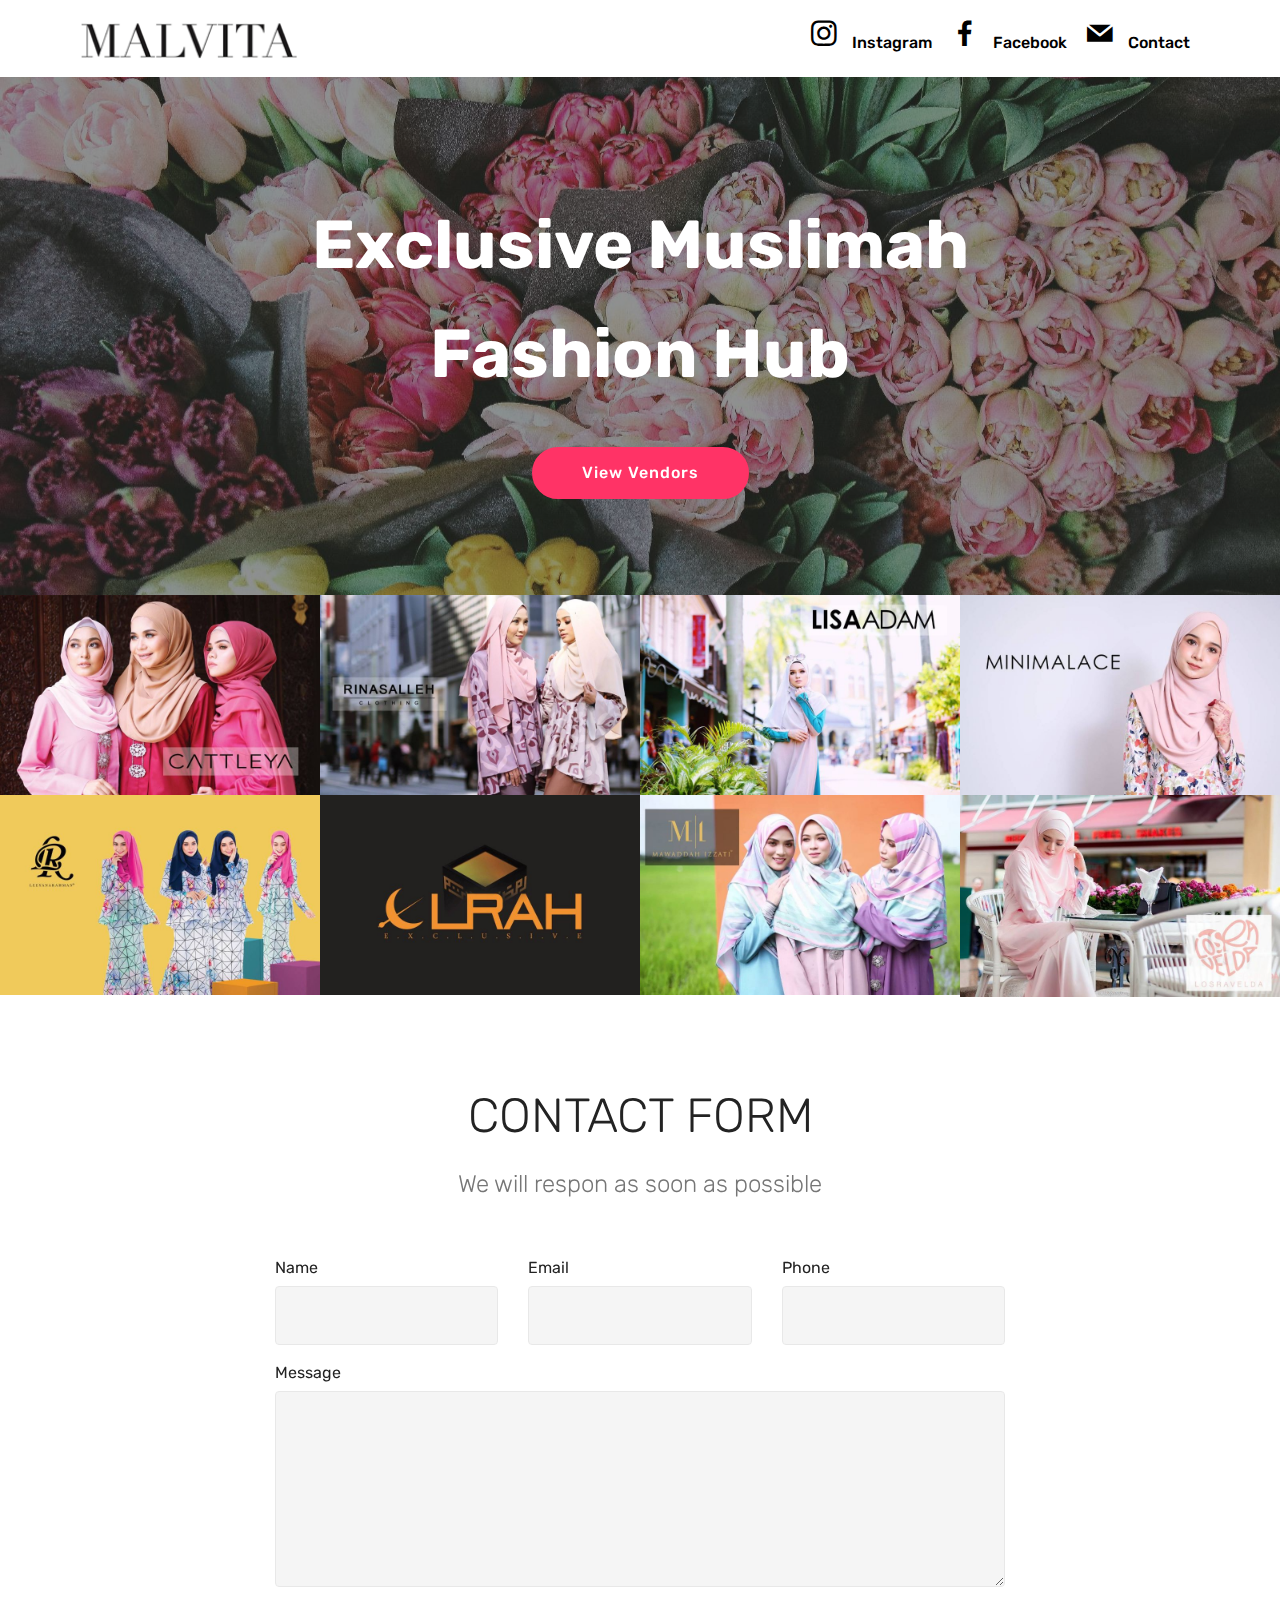
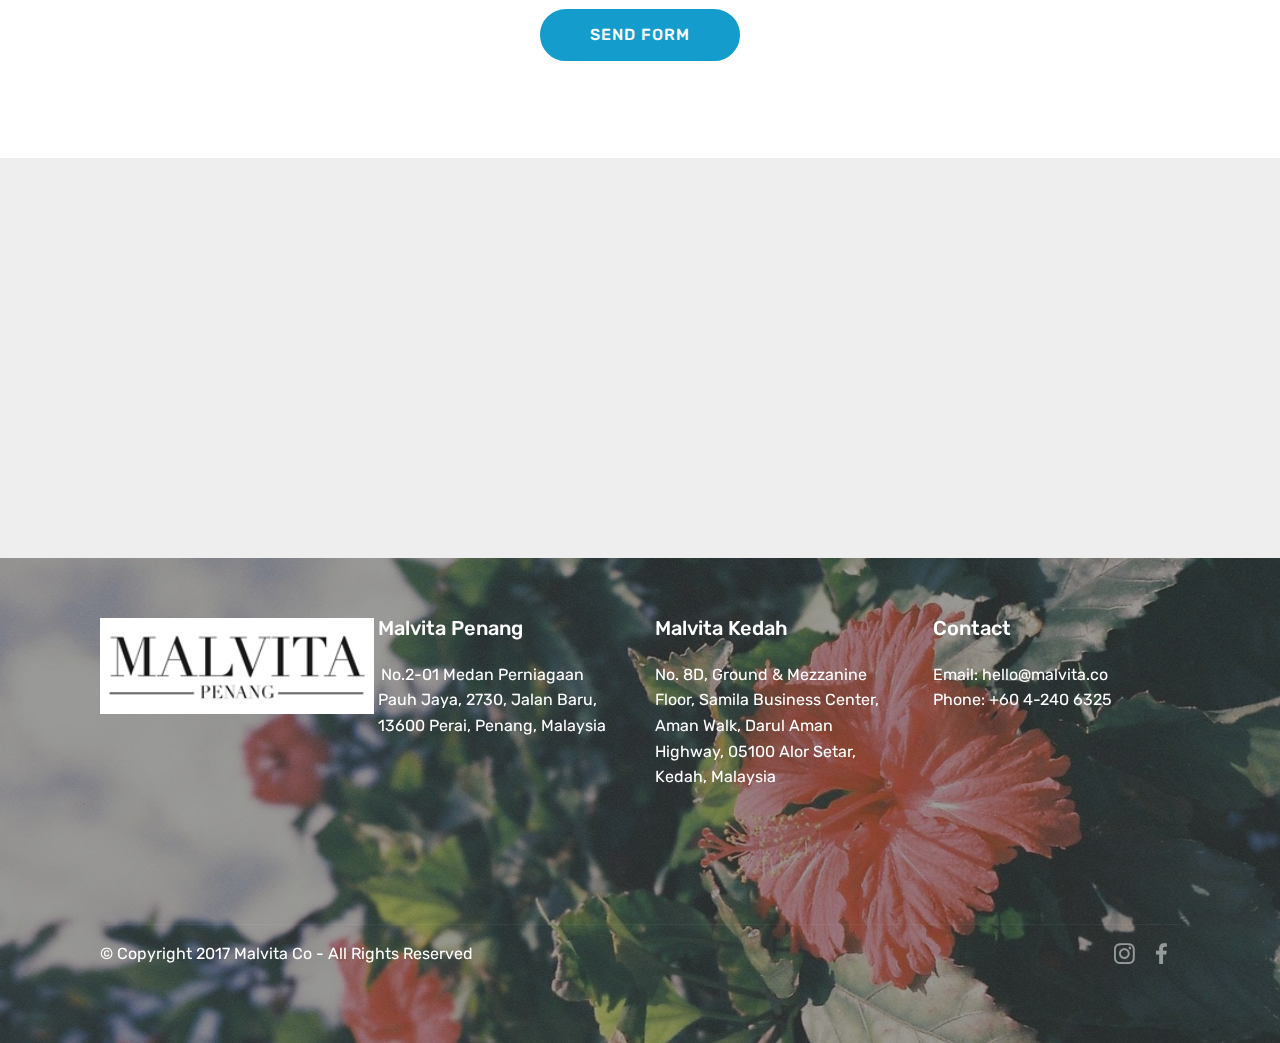
<file: index.html>
<!DOCTYPE html>
<html>
<head>
  <!-- Site made with Mobirise Website Builder v4.3.0, https://mobirise.com -->
  <meta charset="UTF-8">
  <meta http-equiv="X-UA-Compatible" content="IE=edge">
  <meta name="generator" content="Mobirise v4.3.0, mobirise.com">
  <meta name="viewport" content="width=device-width, initial-scale=1">
  <link rel="shortcut icon" type="image/x-icon" href="/favicon.ico">
  <meta name="description" content="">
  <title>Home</title>
  <link rel="stylesheet" href="assets/web/assets/mobirise-icons/mobirise-icons.css">
  <link rel="stylesheet" href="assets/tether/tether.min.css">
  <link rel="stylesheet" href="assets/bootstrap/css/bootstrap.min.css">
  <link rel="stylesheet" href="assets/bootstrap/css/bootstrap-grid.min.css">
  <link rel="stylesheet" href="assets/bootstrap/css/bootstrap-reboot.min.css">
  <link rel="stylesheet" href="assets/dropdown/css/style.css">
  <link rel="stylesheet" href="assets/socicon/css/styles.css">
  <link rel="stylesheet" href="assets/theme/css/style.css">
  <link rel="stylesheet" href="assets/mobirise-gallery/style.css">
  <link rel="stylesheet" href="assets/mobirise/css/mbr-additional.css" type="text/css">
  
  
  
</head>
<body>
<section class="menu cid-qvDFt5wacf" once="menu" id="menu1-g" data-rv-view="2752">

    

    <nav class="navbar navbar-expand beta-menu navbar-dropdown align-items-center navbar-fixed-top navbar-toggleable-sm">
        <button class="navbar-toggler navbar-toggler-right" type="button" data-toggle="collapse" data-target="#navbarSupportedContent" aria-controls="navbarSupportedContent" aria-expanded="false" aria-label="Toggle navigation">
            <div class="hamburger">
                <span></span>
                <span></span>
                <span></span>
                <span></span>
            </div>
        </button>
        <div class="menu-logo">
            <div class="navbar-brand">
                <span class="navbar-logo">
                    <a href="index.html">
                         <img src="assets/images/untitled-1-215x60.png" alt="Mobirise" title="" media-simple="true" style="height: 3.8rem;">
                    </a>
                </span>
                <span class="navbar-caption-wrap"><a class="navbar-caption text-white display-4" href="https://mobirise.com"></a></span>
            </div>
        </div>
        <div class="collapse navbar-collapse" id="navbarSupportedContent">
            <ul class="navbar-nav nav-dropdown nav-right" data-app-modern-menu="true"><li class="nav-item">
                    <a class="nav-link link text-black display-4" href="https://www.instagram.com/malvita.co"><span class="socicon socicon-instagram mbr-iconfont mbr-iconfont-btn"></span>
                        
                        Instagram</a>
                </li><li class="nav-item"><a class="nav-link link text-black display-4" href="https://www.facebook.com/malvitapenang"><span class="socicon socicon-facebook mbr-iconfont mbr-iconfont-btn"></span>
                        
                        Facebook</a></li><li class="nav-item"><a class="nav-link link text-black display-4" href="index.html#form1-j"><span class="socicon socicon-mail mbr-iconfont mbr-iconfont-btn"></span>
                        
                        Contact</a></li></ul>
            
        </div>
    </nav>
</section>
<section style="margin-top: 77px" class="cid-qvDFt6irYr mbr-parallax-background" id="header2-e" data-rv-view="2754">

    

    <div class="mbr-overlay" style="opacity: 0.5; background-color: rgb(35, 35, 35);"></div>

    <div class="container align-center">
        <div class="row justify-content-md-center">
            <div class="mbr-white col-md-10">
                <h1 class="mbr-section-title mbr-bold pb-3 mbr-fonts-style display-1"></h1>
                
                <p class="mbr-text pb-3 mbr-fonts-style display-1"><strong>Exclusive Muslimah Fashion Hub</strong></p>
                <div class="mbr-section-btn"><a class="btn btn-md btn-secondary display-4" href="page1.html">View Vendors</a></div>
            </div>
        </div>
    </div>
    
</section>

<section class="mbr-gallery mbr-slider-carousel cid-qvDSSn2DGB" id="gallery3-h" data-rv-view="2757">

    

    <div>
        <div><!-- Filter --><!-- Gallery --><div class="mbr-gallery-row"><div class="mbr-gallery-layout-default"><div><div><div class="mbr-gallery-item mbr-gallery-item--pNaN" data-video-url="false" data-tags="Responsive"><div href="#lb-gallery3-h" data-slide-to="0" data-toggle="modal"><img src="assets/images/catteleya-1-1200x750-800x500.jpg" alt=""><span class="icon-focus"></span></div></div><div class="mbr-gallery-item mbr-gallery-item--pNaN" data-video-url="false" data-tags="Responsive"><div href="#lb-gallery3-h" data-slide-to="1" data-toggle="modal"><img src="assets/images/rinasalleh-1200x750-800x500.jpg" alt=""><span class="icon-focus"></span></div></div><div class="mbr-gallery-item mbr-gallery-item--pNaN" data-video-url="false" data-tags="Responsive"><div href="#lb-gallery3-h" data-slide-to="2" data-toggle="modal"><img src="assets/images/lisaadam-1200x750-800x500.jpg" alt=""><span class="icon-focus"></span></div></div><div class="mbr-gallery-item mbr-gallery-item--pNaN" data-video-url="false" data-tags="Responsive"><div href="#lb-gallery3-h" data-slide-to="3" data-toggle="modal"><img src="assets/images/minimalace-1200x750-800x500.jpg" alt=""><span class="icon-focus"></span></div></div><div class="mbr-gallery-item mbr-gallery-item--pNaN" data-video-url="false" data-tags="Responsive"><div href="#lb-gallery3-h" data-slide-to="4" data-toggle="modal"><img src="assets/images/leeyanarahman-1200x750-800x500.jpg" alt=""><span class="icon-focus"></span></div></div><div class="mbr-gallery-item mbr-gallery-item--pNaN" data-video-url="false" data-tags="Responsive"><div href="#lb-gallery3-h" data-slide-to="5" data-toggle="modal"><img src="assets/images/elrah-1200x750-800x500.jpg" alt=""><span class="icon-focus"></span></div></div><div class="mbr-gallery-item mbr-gallery-item--pNaN" data-video-url="false" data-tags="Responsive"><div href="#lb-gallery3-h" data-slide-to="6" data-toggle="modal"><img src="assets/images/mawaddah-izzati-1200x750-800x500.jpg" alt=""><span class="icon-focus"></span></div></div><div class="mbr-gallery-item mbr-gallery-item--pNaN" data-video-url="false" data-tags="Responsive"><div href="#lb-gallery3-h" data-slide-to="7" data-toggle="modal"><img src="assets/images/losravelda-1187x750-800x505.jpg" alt=""><span class="icon-focus"></span></div></div></div></div><div class="clearfix"></div></div></div><!-- Lightbox --><div data-app-prevent-settings="" class="mbr-slider modal fade carousel slide" tabindex="-1" data-keyboard="true" data-interval="false" id="lb-gallery3-h"><div class="modal-dialog"><div class="modal-content"><div class="modal-body"><div class="carousel-inner"><div class="carousel-item"><img src="assets/images/catteleya-1-1200x750.jpg" alt=""></div><div class="carousel-item"><img src="assets/images/rinasalleh-1200x750.jpg" alt=""></div><div class="carousel-item"><img src="assets/images/lisaadam-1200x750.jpg" alt=""></div><div class="carousel-item"><img src="assets/images/minimalace-1200x750.jpg" alt=""></div><div class="carousel-item"><img src="assets/images/leeyanarahman-1200x750.jpg" alt=""></div><div class="carousel-item"><img src="assets/images/elrah-1200x750.jpg" alt=""></div><div class="carousel-item"><img src="assets/images/mawaddah-izzati-1200x750.jpg" alt=""></div><div class="carousel-item active"><img src="assets/images/losravelda-1187x750.jpg" alt=""></div></div><a class="carousel-control carousel-control-prev" role="button" data-slide="prev" href="#lb-gallery3-h"><span class="mbri-left mbr-iconfont" aria-hidden="true"></span><span class="sr-only">Previous</span></a><a class="carousel-control carousel-control-next" role="button" data-slide="next" href="#lb-gallery3-h"><span class="mbri-right mbr-iconfont" aria-hidden="true"></span><span class="sr-only">Next</span></a><a class="close" href="#" role="button" data-dismiss="modal"><span class="sr-only">Close</span></a></div></div></div></div></div>
    </div>

</section>

<section class="mbr-section form1 cid-qvEK0Ur3DH" id="form1-j" data-rv-view="2792">

    

    
    <div class="container">
        <div class="row justify-content-center">
            <div class="title col-12 col-lg-8">
                <h2 class="mbr-section-title align-center pb-3 mbr-fonts-style display-2">
                    CONTACT FORM
                </h2>
                <h3 class="mbr-section-subtitle align-center mbr-light pb-3 mbr-fonts-style display-5">
                    We will respon as soon as possible</h3>
            </div>
        </div>
    </div>
    <div class="container">
        <div class="row justify-content-center">
            <div class="media-container-column col-lg-8" data-form-type="formoid">
                    <div data-form-alert="" hidden="">
                        Thanks for filling out the form!
                    </div>
            
                    <form class="mbr-form" action="https://mobirise.com/" method="post" data-form-title="Mobirise Form"><input type="hidden" data-form-email="true" value="RzbbZzuW+LvwRSjvsTVyGJ4bQXDCT6Ue2FSHccRRkwvILu+xVXefa416juPUWrh9xMJcJC1sF/lQpspINt2Srnx59m0o1TTz5VSmkpYF84QWhyh4oGnll/UHzaNxFhpg">
                        <div class="row row-sm-offset">
                            <div class="col-md-4 multi-horizontal" data-for="name">
                                <div class="form-group">
                                    <label class="form-control-label mbr-fonts-style display-7" for="name-form1-j">Name</label>
                                    <input type="text" class="form-control" name="name" data-form-field="Name" required="" id="name-form1-j">
                                </div>
                            </div>
                            <div class="col-md-4 multi-horizontal" data-for="email">
                                <div class="form-group">
                                    <label class="form-control-label mbr-fonts-style display-7" for="email-form1-j">Email</label>
                                    <input type="email" class="form-control" name="email" data-form-field="Email" required="" id="email-form1-j">
                                </div>
                            </div>
                            <div class="col-md-4 multi-horizontal" data-for="phone">
                                <div class="form-group">
                                    <label class="form-control-label mbr-fonts-style display-7" for="phone-form1-j">Phone</label>
                                    <input type="tel" class="form-control" name="phone" data-form-field="Phone" id="phone-form1-j">
                                </div>
                            </div>
                        </div>
                        <div class="form-group" data-for="message">
                            <label class="form-control-label mbr-fonts-style display-7" for="message-form1-j">Message</label>
                            <textarea type="text" class="form-control" name="message" rows="7" data-form-field="Message" id="message-form1-j"></textarea>
                        </div>
            
                        <span class="input-group-btn">
                            <button href="" type="submit" class="btn btn-primary btn-form display-4">SEND FORM</button>
                        </span>
                    </form>
            </div>
        </div>
    </div>
</section>

<section class="map1 cid-qvEybGs30L" id="map1-i" data-rv-view="2795">

     

    <div class="google-map"><iframe frameborder="0" style="border:0" src="https://www.google.com/maps/embed/v1/place?key=AIzaSyA0Dx_boXQiwvdz8sJHoYeZNVTdoWONYkU&amp;q=place_id:ChIJKcbb5GvGSjAR-_4GokfnR24" allowfullscreen=""></iframe></div>
</section>

<section class="cid-qvDFt6V1G3" id="footer1-f" data-rv-view="2797">

    

    <div class="mbr-overlay" style="background-color: rgb(60, 60, 60); opacity: 0.5;"></div>

    <div class="container">
        <div class="media-container-row content text-white">
            <div class="col-12 col-md-3">
                <div class="media-wrap">
                    
                        <img class="img-responsive" src="assets/images/untitled-2-240x84.png" alt="Mobirise" title="" media-simple="true">
                    
                </div>
            </div>
            <div class="col-12 col-md-3 mbr-fonts-style display-7">
                <h5 class="pb-3">Malvita Penang</h5>
                <p class="mbr-text"><strong>&nbsp;</strong>No.2-01 Medan Perniagaan Pauh Jaya, 2730, Jalan Baru, <br>13600 Perai, Penang, Malaysia<br><br><br></p>
            </div>
            <div class="col-12 col-md-3 mbr-fonts-style display-7">
                <h5 class="pb-3">
                    Malvita Kedah</h5>
                <p class="mbr-text">No. 8D, Ground &amp; Mezzanine Floor, Samila Business Center, Aman Walk, Darul Aman Highway, 05100 Alor Setar, Kedah, Malaysia
<br><br><br><br><br>
                </p>
            </div>
            <div class="col-12 col-md-3 mbr-fonts-style display-7">
                <h5 class="pb-3">
                    Contact</h5>
                <p class="mbr-text">Email: hello@malvita.co                  
<br>Phone: +60 4-240 6325<a class="text-primary" href="https://mobirise.com/mobirise-free-mac.zip"><br></a>
                </p>
            </div>
        </div>
        <div class="footer-lower">
            <div class="media-container-row">
                <div class="col-sm-12">
                    <hr>
                </div>
            </div>
            <div class="media-container-row mbr-white">
                <div class="col-sm-6 copyright">
                    <p class="mbr-text mbr-fonts-style display-7">
                        © Copyright 2017 Malvita Co - All Rights Reserved
                    </p>
                </div>
                <div class="col-md-6">
                    <div class="social-list align-right">
                        <div class="soc-item">
                            <a href="https://www.instagram.com/malvita.co" target="_blank">
                                <span class="mbr-iconfont mbr-iconfont-social socicon-instagram socicon" media-simple="true"></span>
                            </a>
                        </div>
                        <div class="soc-item">
                            <a href="https://www.facebook.com/malvitapenang" target="_blank">
                                <span class="mbr-iconfont mbr-iconfont-social socicon-facebook socicon" media-simple="true"></span>
                            </a>
                        </div>
                        
                        
                        
                        
                    </div>
                </div>
            </div>
        </div>
    </div>
</section>


  <script src="assets/web/assets/jquery/jquery.min.js"></script>
  <script src="assets/popper/popper.min.js"></script>
  <script src="assets/tether/tether.min.js"></script>
  <script src="assets/bootstrap/js/bootstrap.min.js"></script>
  <script src="assets/smooth-scroll/smooth-scroll.js"></script>
  <script src="assets/dropdown/js/script.min.js"></script>
  <script src="assets/touch-swipe/jquery.touch-swipe.min.js"></script>
  <script src="assets/masonry/masonry.pkgd.min.js"></script>
  <script src="assets/imagesloaded/imagesloaded.pkgd.min.js"></script>
  <script src="assets/bootstrap-carousel-swipe/bootstrap-carousel-swipe.js"></script>
  <script src="assets/jquery-mb-vimeo_player/jquery.mb.vimeo_player.js"></script>
  <script src="assets/jarallax/jarallax.min.js"></script>
  <script src="assets/theme/js/script.js"></script>
  <script src="assets/mobirise-gallery/player.min.js"></script>
  <script src="assets/mobirise-gallery/script.js"></script>
  <script src="assets/mobirise-slider-video/script.js"></script>
  <script src="assets/formoid/formoid.min.js"></script>
  
  
</body>
</html>
</file>
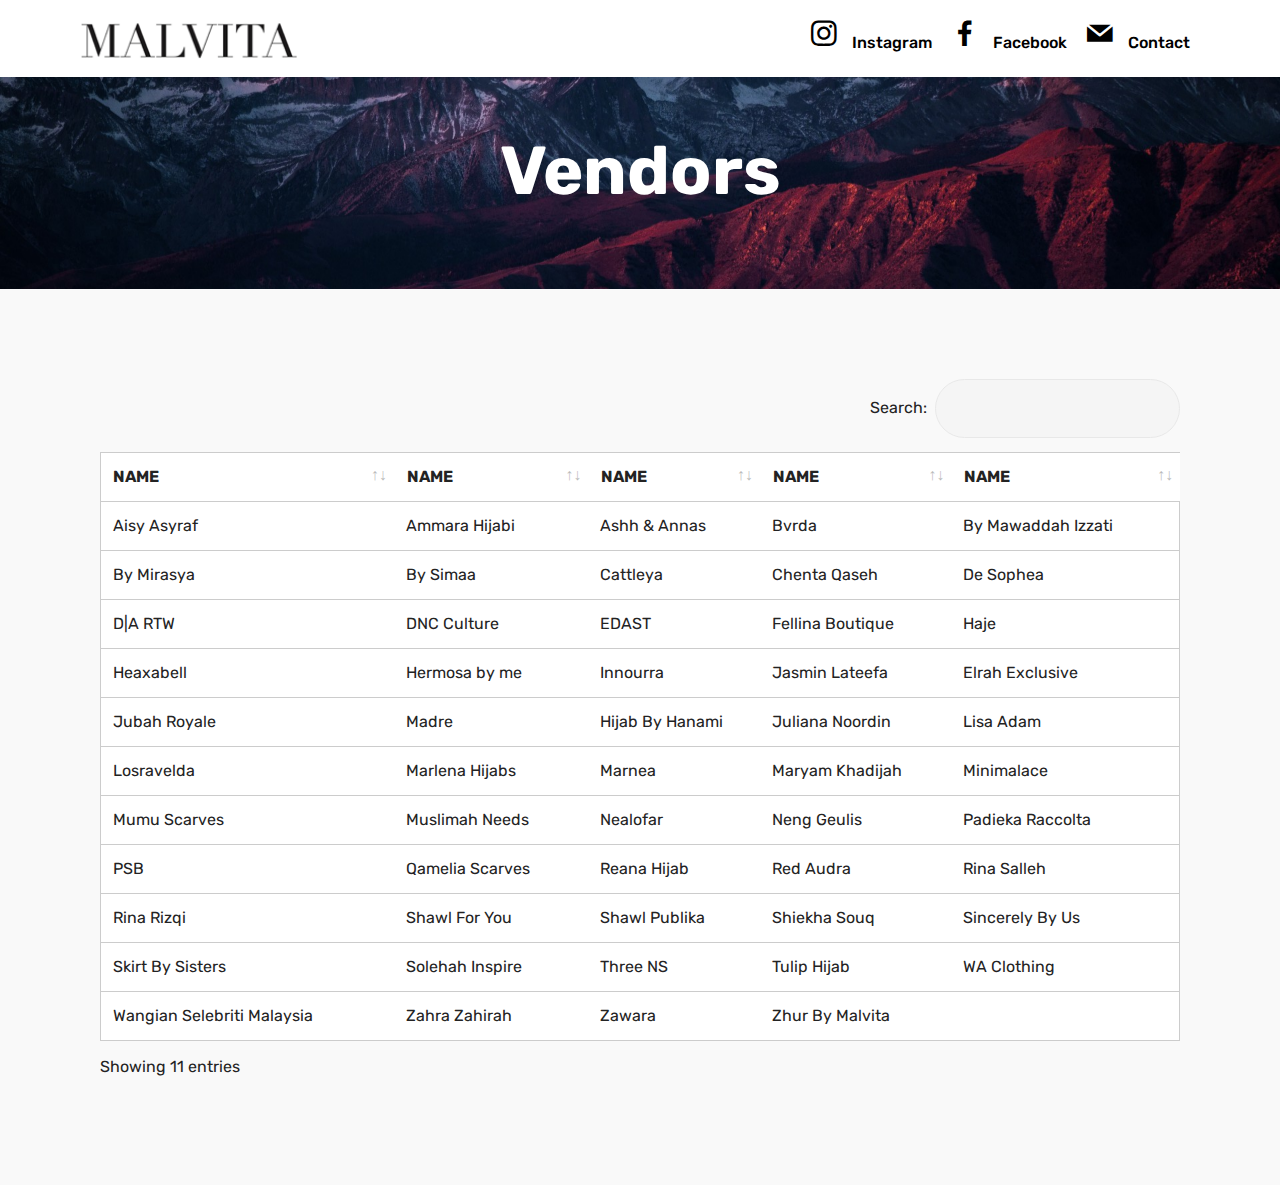
<file: page1.html>
<!DOCTYPE html>
<html>
<head>
  <!-- Site made with Mobirise Website Builder v4.3.0, https://mobirise.com -->
  <meta charset="UTF-8">
  <meta http-equiv="X-UA-Compatible" content="IE=edge">
  <meta name="generator" content="Mobirise v4.3.0, mobirise.com">
  <meta name="viewport" content="width=device-width, initial-scale=1">
  <link rel="shortcut icon" type="image/x-icon" href="/favicon.ico">
  <meta name="description" content="Website Maker Description">
  <title>Vendors</title>
  <link rel="stylesheet" href="assets/web/assets/mobirise-icons/mobirise-icons.css">
  <link rel="stylesheet" href="assets/tether/tether.min.css">
  <link rel="stylesheet" href="assets/bootstrap/css/bootstrap.min.css">
  <link rel="stylesheet" href="assets/bootstrap/css/bootstrap-grid.min.css">
  <link rel="stylesheet" href="assets/bootstrap/css/bootstrap-reboot.min.css">
  <link rel="stylesheet" href="assets/socicon/css/styles.css">
  <link rel="stylesheet" href="assets/data-tables/data-tables.bootstrap4.min.css">
  <link rel="stylesheet" href="assets/dropdown/css/style.css">
  <link rel="stylesheet" href="assets/theme/css/style.css">
  <link rel="stylesheet" href="assets/mobirise/css/mbr-additional.css" type="text/css">
  
  
  
</head>
<body>
<section class="menu cid-qvDFt5wacf" once="menu" id="menu1-k" data-rv-view="2800">

    

    <nav class="navbar navbar-expand beta-menu navbar-dropdown align-items-center navbar-fixed-top navbar-toggleable-sm">
        <button class="navbar-toggler navbar-toggler-right" type="button" data-toggle="collapse" data-target="#navbarSupportedContent" aria-controls="navbarSupportedContent" aria-expanded="false" aria-label="Toggle navigation">
            <div class="hamburger">
                <span></span>
                <span></span>
                <span></span>
                <span></span>
            </div>
        </button>
        <div class="menu-logo">
            <div class="navbar-brand">
                <span class="navbar-logo">
                    
                         <a href="index.html"><img src="assets/images/untitled-1-215x60.png" alt="Mobirise" title="" media-simple="true" style="height: 3.8rem;"></a>
                    
                </span>
                <span class="navbar-caption-wrap"><a class="navbar-caption text-white display-4" href="https://mobirise.com"></a></span>
            </div>
        </div>
        <div class="collapse navbar-collapse" id="navbarSupportedContent">
            <ul class="navbar-nav nav-dropdown nav-right" data-app-modern-menu="true"><li class="nav-item">
                    <a class="nav-link link text-black display-4" href="https://www.instagram.com/malvita.co"><span class="socicon socicon-instagram mbr-iconfont mbr-iconfont-btn"></span>
                        
                        Instagram</a>
                </li><li class="nav-item"><a class="nav-link link text-black display-4" href="https://www.facebook.com/malvitapenang"><span class="socicon socicon-facebook mbr-iconfont mbr-iconfont-btn"></span>
                        
                        Facebook</a></li><li class="nav-item"><a class="nav-link link text-black display-4" href="index.html#form1-j"><span class="socicon socicon-mail mbr-iconfont mbr-iconfont-btn"></span>
                        
                        Contact</a></li></ul>
            
        </div>
    </nav>
</section>

<section style="margin-top: 77px" class="mbr-section content5 cid-qvEPwqqTFl mbr-parallax-background" id="content5-l" data-rv-view="2802">
    <div class="container">
        <div class="media-container-row">
            <div class="title col-12 col-md-8">
                <h2 class="align-center mbr-bold mbr-white pb-3 mbr-fonts-style display-1">
                    Vendors</h2>
                
                
                
            </div>
        </div>
    </div>
</section>

<section class="section-table cid-qvEPZgjWK6" id="table1-m" data-rv-view="2805">

  
  
  <div class="container container-table">
      
      
      <div class="table-wrapper">
        <div class="container">
          <div class="row search">
            <div class="col-md-6"></div>
            <div class="col-md-6">
                <div class="dataTables_filter">
                  <label class="searchInfo mbr-fonts-style display-7">Search:</label>
                  <input class="form-control input-sm" disabled="">
                </div>
            </div>
          </div>
        </div>

        <div class="container scroll">
          <table class="table isSearch" cellspacing="0">
            <thead>
              <tr class="table-heads ">
                  
                  
                  
                  
              <th class="head-item mbr-fonts-style display-7">
                      NAME</th><th class="head-item mbr-fonts-style display-7">
                      NAME</th><th class="head-item mbr-fonts-style display-7">
                      NAME</th><th class="head-item mbr-fonts-style display-7">
                      NAME</th><th class="head-item mbr-fonts-style display-7">
                      NAME</th></tr>
            </thead>

            <tbody>
              
              
              
              
            <tr> 
                
                
                
                
              <td class="body-item mbr-fonts-style display-7">Aisy Asyraf</td><td class="body-item mbr-fonts-style display-7">Ammara Hijabi</td><td class="body-item mbr-fonts-style display-7">Ashh &amp; Annas</td><td class="body-item mbr-fonts-style display-7">Bvrda</td><td class="body-item mbr-fonts-style display-7">By Mawaddah Izzati</td></tr><tr>
                
                
                
                
              <td class="body-item mbr-fonts-style display-7">By Mirasya</td><td class="body-item mbr-fonts-style display-7">By Simaa</td><td class="body-item mbr-fonts-style display-7">Cattleya</td><td class="body-item mbr-fonts-style display-7">Chenta Qaseh</td><td class="body-item mbr-fonts-style display-7">De Sophea</td></tr><tr>
                
                
                
                
              <td class="body-item mbr-fonts-style display-7">D|A RTW</td><td class="body-item mbr-fonts-style display-7">DNC Culture</td><td class="body-item mbr-fonts-style display-7">EDAST</td><td class="body-item mbr-fonts-style display-7">Fellina Boutique</td><td class="body-item mbr-fonts-style display-7">Haje</td></tr><tr>
                
                
                
                
              <td class="body-item mbr-fonts-style display-7">Heaxabell</td><td class="body-item mbr-fonts-style display-7">Hermosa by me</td><td class="body-item mbr-fonts-style display-7">Innourra</td><td class="body-item mbr-fonts-style display-7">Jasmin Lateefa</td><td class="body-item mbr-fonts-style display-7">Elrah Exclusive</td></tr><tr>
                
                
                
                
              <td class="body-item mbr-fonts-style display-7">Jubah Royale</td><td class="body-item mbr-fonts-style display-7">Madre</td><td class="body-item mbr-fonts-style display-7">Hijab By Hanami</td><td class="body-item mbr-fonts-style display-7">Juliana Noordin</td><td class="body-item mbr-fonts-style display-7">Lisa Adam</td></tr><tr>
                
                
                
                
              <td class="body-item mbr-fonts-style display-7">Losravelda</td><td class="body-item mbr-fonts-style display-7">Marlena Hijabs</td><td class="body-item mbr-fonts-style display-7">Marnea</td><td class="body-item mbr-fonts-style display-7">Maryam Khadijah</td><td class="body-item mbr-fonts-style display-7">Minimalace</td></tr><tr>
                
                
                
                
              <td class="body-item mbr-fonts-style display-7">Mumu Scarves</td><td class="body-item mbr-fonts-style display-7">Muslimah Needs</td><td class="body-item mbr-fonts-style display-7">Nealofar</td><td class="body-item mbr-fonts-style display-7">Neng Geulis</td><td class="body-item mbr-fonts-style display-7">Padieka Raccolta</td></tr><tr>
                
                
                
                
              <td class="body-item mbr-fonts-style display-7">PSB</td><td class="body-item mbr-fonts-style display-7">Qamelia Scarves</td><td class="body-item mbr-fonts-style display-7">Reana Hijab</td><td class="body-item mbr-fonts-style display-7">Red Audra</td><td class="body-item mbr-fonts-style display-7">Rina Salleh</td></tr><tr>
                
                
                
                
              <td class="body-item mbr-fonts-style display-7">Rina Rizqi</td><td class="body-item mbr-fonts-style display-7">Shawl For You</td><td class="body-item mbr-fonts-style display-7">Shawl Publika</td><td class="body-item mbr-fonts-style display-7">Shiekha Souq</td><td class="body-item mbr-fonts-style display-7">Sincerely By Us</td></tr><tr>
                
                
                
                
              <td class="body-item mbr-fonts-style display-7">Skirt By Sisters</td><td class="body-item mbr-fonts-style display-7">Solehah Inspire</td><td class="body-item mbr-fonts-style display-7">Three NS</td><td class="body-item mbr-fonts-style display-7">Tulip Hijab</td><td class="body-item mbr-fonts-style display-7">WA Clothing</td></tr><tr>
                
                
                
                
              <td class="body-item mbr-fonts-style display-7">Wangian Selebriti Malaysia</td><td class="body-item mbr-fonts-style display-7">Zahra Zahirah</td><td class="body-item mbr-fonts-style display-7">Zawara</td><td class="body-item mbr-fonts-style display-7">Zhur By Malvita</td><td class="body-item mbr-fonts-style display-7"></td></tr></tbody>
          </table>
        </div>
        <div class="container table-info-container">
          <div class="row info">
            <div class="col-md-6">
              <div class="dataTables_info mbr-fonts-style display-7">
                <span class="infoBefore">Showing</span>
                <span class="inactive infoRows"></span>
                <span class="infoAfter">entries</span>
                <span class="infoFilteredBefore">(filtered from</span>
                <span class="inactive infoRows"></span>
                <span class="infoFilteredAfter"> total entries)</span>
              </div>
            </div>
            <div class="col-md-6"></div>
          </div>
        </div>
      </div>
    </div>
</section>


  <script src="assets/web/assets/jquery/jquery.min.js"></script>
  <script src="assets/popper/popper.min.js"></script>
  <script src="assets/tether/tether.min.js"></script>
  <script src="assets/bootstrap/js/bootstrap.min.js"></script>
  <script src="assets/smooth-scroll/smooth-scroll.js"></script>
  <script src="assets/touch-swipe/jquery.touch-swipe.min.js"></script>
  <script src="assets/jarallax/jarallax.min.js"></script>
  <script src="assets/data-tables/jquery.data-tables.min.js"></script>
  <script src="assets/data-tables/data-tables.bootstrap4.min.js"></script>
  <script src="assets/dropdown/js/script.min.js"></script>
  <script src="assets/theme/js/script.js"></script>
  
  
</body>
</html>
</file>
<file: assets/web/assets/mobirise-icons/mobirise-icons.css>
@font-face {
  font-family: 'MobiriseIcons';
  src:  url('mobirise-icons.eot?spat4u');
  src:  url('mobirise-icons.eot?spat4u#iefix') format('embedded-opentype'),
    url('mobirise-icons.ttf?spat4u') format('truetype'),
    url('mobirise-icons.woff?spat4u') format('woff'),
    url('mobirise-icons.svg?spat4u#MobiriseIcons') format('svg');
  font-weight: normal;
  font-style: normal;
}

[class^="mbri-"], [class*=" mbri-"] {
  /* use !important to prevent issues with browser extensions that change fonts */
  font-family: MobiriseIcons !important;
  speak: none;
  font-style: normal;
  font-weight: normal;
  font-variant: normal;
  text-transform: none;
  line-height: 1;

  /* Better Font Rendering =========== */
  -webkit-font-smoothing: antialiased;
  -moz-osx-font-smoothing: grayscale;
}

.mbri-add-submenu:before {
  content: "\e900";
}
.mbri-alert:before {
  content: "\e901";
}
.mbri-align-center:before {
  content: "\e902";
}
.mbri-align-justify:before {
  content: "\e903";
}
.mbri-align-left:before {
  content: "\e904";
}
.mbri-align-right:before {
  content: "\e905";
}
.mbri-android:before {
  content: "\e906";
}
.mbri-apple:before {
  content: "\e907";
}
.mbri-arrow-down:before {
  content: "\e908";
}
.mbri-arrow-next:before {
  content: "\e909";
}
.mbri-arrow-prev:before {
  content: "\e90a";
}
.mbri-arrow-up:before {
  content: "\e90b";
}
.mbri-bold:before {
  content: "\e90c";
}
.mbri-bookmark:before {
  content: "\e90d";
}
.mbri-bootstrap:before {
  content: "\e90e";
}
.mbri-briefcase:before {
  content: "\e90f";
}
.mbri-browse:before {
  content: "\e910";
}
.mbri-bulleted-list:before {
  content: "\e911";
}
.mbri-calendar:before {
  content: "\e912";
}
.mbri-camera:before {
  content: "\e913";
}
.mbri-cart-add:before {
  content: "\e914";
}
.mbri-cart-full:before {
  content: "\e915";
}
.mbri-cash:before {
  content: "\e916";
}
.mbri-change-style:before {
  content: "\e917";
}
.mbri-chat:before {
  content: "\e918";
}
.mbri-clock:before {
  content: "\e919";
}
.mbri-close:before {
  content: "\e91a";
}
.mbri-cloud:before {
  content: "\e91b";
}
.mbri-code:before {
  content: "\e91c";
}
.mbri-contact-form:before {
  content: "\e91d";
}
.mbri-credit-card:before {
  content: "\e91e";
}
.mbri-cursor-click:before {
  content: "\e91f";
}
.mbri-cust-feedback:before {
  content: "\e920";
}
.mbri-database:before {
  content: "\e921";
}
.mbri-delivery:before {
  content: "\e922";
}
.mbri-desktop:before {
  content: "\e923";
}
.mbri-devices:before {
  content: "\e924";
}
.mbri-down:before {
  content: "\e925";
}
.mbri-download:before {
  content: "\e989";
}
.mbri-drag-n-drop:before {
  content: "\e927";
}
.mbri-drag-n-drop2:before {
  content: "\e928";
}
.mbri-edit:before {
  content: "\e929";
}
.mbri-edit2:before {
  content: "\e92a";
}
.mbri-error:before {
  content: "\e92b";
}
.mbri-extension:before {
  content: "\e92c";
}
.mbri-features:before {
  content: "\e92d";
}
.mbri-file:before {
  content: "\e92e";
}
.mbri-flag:before {
  content: "\e92f";
}
.mbri-folder:before {
  content: "\e930";
}
.mbri-gift:before {
  content: "\e931";
}
.mbri-github:before {
  content: "\e932";
}
.mbri-globe:before {
  content: "\e933";
}
.mbri-globe-2:before {
  content: "\e934";
}
.mbri-growing-chart:before {
  content: "\e935";
}
.mbri-hearth:before {
  content: "\e936";
}
.mbri-help:before {
  content: "\e937";
}
.mbri-home:before {
  content: "\e938";
}
.mbri-hot-cup:before {
  content: "\e939";
}
.mbri-idea:before {
  content: "\e93a";
}
.mbri-image-gallery:before {
  content: "\e93b";
}
.mbri-image-slider:before {
  content: "\e93c";
}
.mbri-info:before {
  content: "\e93d";
}
.mbri-italic:before {
  content: "\e93e";
}
.mbri-key:before {
  content: "\e93f";
}
.mbri-laptop:before {
  content: "\e940";
}
.mbri-layers:before {
  content: "\e941";
}
.mbri-left-right:before {
  content: "\e942";
}
.mbri-left:before {
  content: "\e943";
}
.mbri-letter:before {
  content: "\e944";
}
.mbri-like:before {
  content: "\e945";
}
.mbri-link:before {
  content: "\e946";
}
.mbri-lock:before {
  content: "\e947";
}
.mbri-login:before {
  content: "\e948";
}
.mbri-logout:before {
  content: "\e949";
}
.mbri-magic-stick:before {
  content: "\e94a";
}
.mbri-map-pin:before {
  content: "\e94b";
}
.mbri-menu:before {
  content: "\e94c";
}
.mbri-mobile:before {
  content: "\e94d";
}
.mbri-mobile2:before {
  content: "\e94e";
}
.mbri-mobirise:before {
  content: "\e94f";
}
.mbri-more-horizontal:before {
  content: "\e950";
}
.mbri-more-vertical:before {
  content: "\e951";
}
.mbri-music:before {
  content: "\e952";
}
.mbri-new-file:before {
  content: "\e953";
}
.mbri-numbered-list:before {
  content: "\e954";
}
.mbri-opened-folder:before {
  content: "\e955";
}
.mbri-pages:before {
  content: "\e956";
}
.mbri-paper-plane:before {
  content: "\e957";
}
.mbri-paperclip:before {
  content: "\e958";
}
.mbri-photo:before {
  content: "\e959";
}
.mbri-photos:before {
  content: "\e95a";
}
.mbri-pin:before {
  content: "\e95b";
}
.mbri-play:before {
  content: "\e95c";
}
.mbri-plus:before {
  content: "\e95d";
}
.mbri-preview:before {
  content: "\e95e";
}
.mbri-print:before {
  content: "\e95f";
}
.mbri-protect:before {
  content: "\e960";
}
.mbri-question:before {
  content: "\e961";
}
.mbri-quote-left:before {
  content: "\e962";
}
.mbri-quote-right:before {
  content: "\e963";
}
.mbri-refresh:before {
  content: "\e964";
}
.mbri-responsive:before {
  content: "\e965";
}
.mbri-right:before {
  content: "\e966";
}
.mbri-rocket:before {
  content: "\e967";
}
.mbri-sad-face:before {
  content: "\e968";
}
.mbri-sale:before {
  content: "\e969";
}
.mbri-save:before {
  content: "\e96a";
}
.mbri-search:before {
  content: "\e96b";
}
.mbri-setting:before {
  content: "\e96c";
}
.mbri-setting2:before {
  content: "\e96d";
}
.mbri-setting3:before {
  content: "\e96e";
}
.mbri-share:before {
  content: "\e96f";
}
.mbri-shopping-bag:before {
  content: "\e970";
}
.mbri-shopping-basket:before {
  content: "\e971";
}
.mbri-shopping-cart:before {
  content: "\e972";
}
.mbri-sites:before {
  content: "\e973";
}
.mbri-smile-face:before {
  content: "\e974";
}
.mbri-speed:before {
  content: "\e975";
}
.mbri-star:before {
  content: "\e976";
}
.mbri-success:before {
  content: "\e977";
}
.mbri-sun:before {
  content: "\e978";
}
.mbri-sun2:before {
  content: "\e979";
}
.mbri-tablet:before {
  content: "\e97a";
}
.mbri-tablet-vertical:before {
  content: "\e97b";
}
.mbri-target:before {
  content: "\e97c";
}
.mbri-timer:before {
  content: "\e97d";
}
.mbri-to-ftp:before {
  content: "\e97e";
}
.mbri-to-local-drive:before {
  content: "\e97f";
}
.mbri-touch-swipe:before {
  content: "\e980";
}
.mbri-touch:before {
  content: "\e981";
}
.mbri-trash:before {
  content: "\e982";
}
.mbri-underline:before {
  content: "\e983";
}
.mbri-unlink:before {
  content: "\e984";
}
.mbri-unlock:before {
  content: "\e985";
}
.mbri-up-down:before {
  content: "\e986";
}
.mbri-up:before {
  content: "\e987";
}
.mbri-update:before {
  content: "\e988";
}
.mbri-upload:before {
 content: "\e926"; 
}
.mbri-user:before {
  content: "\e98a";
}
.mbri-user2:before {
  content: "\e98b";
}
.mbri-users:before {
  content: "\e98c";
}
.mbri-video:before {
  content: "\e98d";
}
.mbri-video-play:before {
  content: "\e98e";
}
.mbri-watch:before {
  content: "\e98f";
}
.mbri-website-theme:before {
  content: "\e990";
}
.mbri-wifi:before {
  content: "\e991";
}
.mbri-windows:before {
  content: "\e992";
}
.mbri-zoom-out:before {
  content: "\e993";
}
.mbri-redo:before {
  content: "\e994";
}
.mbri-undo:before {
  content: "\e995";
}
</file>
<file: assets/dropdown/css/style.css>
.navbar-dropdown {
  left: 0;
  padding: 0;
  position: absolute;
  right: 0;
  top: 0;
  transition: all 0.45s ease;
  z-index: 1030;
  background: #282828; }
  .navbar-dropdown .navbar-logo {
    margin-right: 0.8rem;
    transition: margin 0.3s ease-in-out;
    vertical-align: middle; }
    .navbar-dropdown .navbar-logo img {
      height: 3.125rem;
      transition: all 0.3s ease-in-out; }
    .navbar-dropdown .navbar-logo.mbr-iconfont {
      font-size: 3.125rem;
      line-height: 3.125rem; }
  .navbar-dropdown .navbar-caption {
    font-weight: 700;
    white-space: normal;
    vertical-align: -4px;
    line-height: 3.125rem !important; }
    .navbar-dropdown .navbar-caption, .navbar-dropdown .navbar-caption:hover {
      color: inherit;
      text-decoration: none; }
  .navbar-dropdown .mbr-iconfont + .navbar-caption {
    vertical-align: -1px; }
  .navbar-dropdown.navbar-fixed-top {
    position: fixed; }
  .navbar-dropdown .navbar-brand span {
    vertical-align: -4px; }
  .navbar-dropdown.bg-color.transparent {
    background: none; }
  .navbar-dropdown.navbar-short .navbar-brand {
    padding: 0.625rem 0; }
    .navbar-dropdown.navbar-short .navbar-brand span {
      vertical-align: -1px; }
  .navbar-dropdown.navbar-short .navbar-caption {
    line-height: 2.375rem !important;
    vertical-align: -2px; }
  .navbar-dropdown.navbar-short .navbar-logo {
    margin-right: 0.5rem; }
    .navbar-dropdown.navbar-short .navbar-logo img {
      height: 2.375rem; }
    .navbar-dropdown.navbar-short .navbar-logo.mbr-iconfont {
      font-size: 2.375rem;
      line-height: 2.375rem; }
  .navbar-dropdown.navbar-short .mbr-table-cell {
    height: 3.625rem; }
  .navbar-dropdown .navbar-close {
    left: 0.6875rem;
    position: fixed;
    top: 0.75rem;
    z-index: 1000; }
  .navbar-dropdown .hamburger-icon {
    content: "";
    display: inline-block;
    vertical-align: middle;
    width: 16px;
    -webkit-box-shadow: 0 -6px 0 1px #282828,0 0 0 1px #282828,0 6px 0 1px #282828;
    -moz-box-shadow: 0 -6px 0 1px #282828,0 0 0 1px #282828,0 6px 0 1px #282828;
    box-shadow: 0 -6px 0 1px #282828,0 0 0 1px #282828,0 6px 0 1px #282828; }

.dropdown-menu .dropdown-toggle[data-toggle="dropdown-submenu"]::after {
  border-bottom: 0.35em solid transparent;
  border-left: 0.35em solid;
  border-right: 0;
  border-top: 0.35em solid transparent;
  margin-left: 0.3rem; }

.dropdown-menu .dropdown-item:focus {
  outline: 0; }

.nav-dropdown {
  font-size: 0.75rem;
  font-weight: 500;
  height: auto !important; }
  .nav-dropdown .nav-btn {
    padding-left: 1rem; }
  .nav-dropdown .link {
    margin: .667em 1.667em;
    font-weight: 500;
    padding: 0;
    transition: color .2s ease-in-out; }
    .nav-dropdown .link.dropdown-toggle {
      margin-right: 2.583em; }
      .nav-dropdown .link.dropdown-toggle::after {
        margin-left: .25rem;
        border-top: 0.35em solid;
        border-right: 0.35em solid transparent;
        border-left: 0.35em solid transparent;
        border-bottom: 0; }
      .nav-dropdown .link.dropdown-toggle[aria-expanded="true"] {
        margin: 0;
        padding: 0.667em 3.263em  0.667em 1.667em; }
  .nav-dropdown .link::after,
  .nav-dropdown .dropdown-item::after {
    color: inherit; }
  .nav-dropdown .btn {
    font-size: 0.75rem;
    font-weight: 700;
    letter-spacing: 0;
    margin-bottom: 0;
    padding-left: 1.25rem;
    padding-right: 1.25rem; }
  .nav-dropdown .dropdown-menu {
    border-radius: 0;
    border: 0;
    left: 0;
    margin: 0;
    padding-bottom: 1.25rem;
    padding-top: 1.25rem;
    position: relative; }
  .nav-dropdown .dropdown-submenu {
    margin-left: 0.125rem;
    top: 0; }
  .nav-dropdown .dropdown-item {
    font-weight: 500;
    line-height: 2;
    padding: 0.3846em 4.615em 0.3846em 1.5385em;
    position: relative;
    transition: color .2s ease-in-out, background-color .2s ease-in-out; }
    .nav-dropdown .dropdown-item::after {
      margin-top: -0.3077em;
      position: absolute;
      right: 1.1538em;
      top: 50%; }
    .nav-dropdown .dropdown-item:focus, .nav-dropdown .dropdown-item:hover {
      background: none; }

@media (max-width: 767px) {
  .nav-dropdown.navbar-toggleable-sm {
    bottom: 0;
    display: none;
    left: 0;
    overflow-x: hidden;
    position: fixed;
    top: 0;
    transform: translateX(-100%);
    -ms-transform: translateX(-100%);
    -webkit-transform: translateX(-100%);
    width: 18.75rem;
    z-index: 999; } }
.nav-dropdown.navbar-toggleable-xl {
  bottom: 0;
  display: none;
  left: 0;
  overflow-x: hidden;
  position: fixed;
  top: 0;
  transform: translateX(-100%);
  -ms-transform: translateX(-100%);
  -webkit-transform: translateX(-100%);
  width: 18.75rem;
  z-index: 999; }

.nav-dropdown-sm {
  display: block !important;
  overflow-x: hidden;
  overflow: auto;
  padding-top: 3.875rem; }
  .nav-dropdown-sm::after {
    content: "";
    display: block;
    height: 3rem;
    width: 100%; }
  .nav-dropdown-sm.collapse.in ~ .navbar-close {
    display: block !important; }
  .nav-dropdown-sm.collapsing, .nav-dropdown-sm.collapse.in {
    transform: translateX(0);
    -ms-transform: translateX(0);
    -webkit-transform: translateX(0);
    transition: all 0.25s ease-out;
    -webkit-transition: all 0.25s ease-out;
    background: #282828; }
  .nav-dropdown-sm.collapsing[aria-expanded="false"] {
    transform: translateX(-100%);
    -ms-transform: translateX(-100%);
    -webkit-transform: translateX(-100%); }
  .nav-dropdown-sm .nav-item {
    display: block;
    margin-left: 0 !important;
    padding-left: 0; }
  .nav-dropdown-sm .link,
  .nav-dropdown-sm .dropdown-item {
    border-top: 1px dotted rgba(255, 255, 255, 0.1);
    font-size: 0.8125rem;
    line-height: 1.6;
    margin: 0 !important;
    padding: 0.875rem 2.4rem 0.875rem 1.5625rem !important;
    position: relative;
    white-space: normal; }
    .nav-dropdown-sm .link:focus, .nav-dropdown-sm .link:hover,
    .nav-dropdown-sm .dropdown-item:focus,
    .nav-dropdown-sm .dropdown-item:hover {
      background: rgba(0, 0, 0, 0.2) !important;
      color: #c0a375; }
  .nav-dropdown-sm .nav-btn {
    position: relative;
    padding: 1.5625rem 1.5625rem 0 1.5625rem; }
    .nav-dropdown-sm .nav-btn::before {
      border-top: 1px dotted rgba(255, 255, 255, 0.1);
      content: "";
      left: 0;
      position: absolute;
      top: 0;
      width: 100%; }
    .nav-dropdown-sm .nav-btn + .nav-btn {
      padding-top: 0.625rem; }
      .nav-dropdown-sm .nav-btn + .nav-btn::before {
        display: none; }
  .nav-dropdown-sm .btn {
    padding: 0.625rem 0; }
  .nav-dropdown-sm .dropdown-toggle[data-toggle="dropdown-submenu"]::after {
    margin-left: .25rem;
    border-top: 0.35em solid;
    border-right: 0.35em solid transparent;
    border-left: 0.35em solid transparent;
    border-bottom: 0; }
  .nav-dropdown-sm .dropdown-toggle[data-toggle="dropdown-submenu"][aria-expanded="true"]::after {
    border-top: 0;
    border-right: 0.35em solid transparent;
    border-left: 0.35em solid transparent;
    border-bottom: 0.35em solid; }
  .nav-dropdown-sm .dropdown-menu {
    margin: 0;
    padding: 0;
    position: relative;
    top: 0;
    left: 0;
    width: 100%;
    border: 0;
    float: none;
    border-radius: 0;
    background: none; }
  .nav-dropdown-sm .dropdown-submenu {
    left: 100%;
    margin-left: 0.125rem;
    margin-top: -1.25rem;
    top: 0; }

.navbar-toggleable-sm .nav-dropdown .dropdown-menu {
  position: absolute; }

.navbar-toggleable-sm .nav-dropdown .dropdown-submenu {
  left: 100%;
  margin-left: 0.125rem;
  margin-top: -1.25rem;
  top: 0; }

.navbar-toggleable-sm.opened .nav-dropdown .dropdown-menu {
  position: relative; }

.navbar-toggleable-sm.opened .nav-dropdown .dropdown-submenu {
  left: 0;
  margin-left: 00rem;
  margin-top: 0rem;
  top: 0; }

.is-builder .nav-dropdown.collapsing {
  transition: none !important; }

/*# sourceMappingURL=style.css.map */
</file>
<file: assets/socicon/css/styles.css>
@charset "UTF-8";

@font-face {
  font-family: "socicon";
  src:url("../fonts/socicon.eot");
  src:url("../fonts/socicon.eot?#iefix") format("embedded-opentype"),
    url("../fonts/socicon.woff") format("woff"),
    url("../fonts/socicon.ttf") format("truetype"),
    url("../fonts/socicon.svg#socicon") format("svg");
  font-weight: normal;
  font-style: normal;

}

[data-icon]:before {
  font-family: "socicon" !important;
  content: attr(data-icon);
  font-style: normal !important;
  font-weight: normal !important;
  font-variant: normal !important;
  text-transform: none !important;
  speak: none;
  line-height: 1;
  -webkit-font-smoothing: antialiased;
  -moz-osx-font-smoothing: grayscale;
}

[class^="socicon-"]:before,
[class*=" socicon-"]:before {
  font-family: "socicon" !important;
  font-style: normal !important;
  font-weight: normal !important;
  font-variant: normal !important;
  text-transform: none !important;
  speak: none;
  line-height: 1;
  -webkit-font-smoothing: antialiased;
  -moz-osx-font-smoothing: grayscale;
}

.socicon-modelmayhem:before {
  content: "\e000";
}
.socicon-mixcloud:before {
  content: "\e001";
}
.socicon-drupal:before {
  content: "\e002";
}
.socicon-swarm:before {
  content: "\e003";
}
.socicon-istock:before {
  content: "\e004";
}
.socicon-yammer:before {
  content: "\e005";
}
.socicon-ello:before {
  content: "\e006";
}
.socicon-stackoverflow:before {
  content: "\e007";
}
.socicon-persona:before {
  content: "\e008";
}
.socicon-triplej:before {
  content: "\e009";
}
.socicon-houzz:before {
  content: "\e00a";
}
.socicon-rss:before {
  content: "\e00b";
}
.socicon-paypal:before {
  content: "\e00c";
}
.socicon-odnoklassniki:before {
  content: "\e00d";
}
.socicon-airbnb:before {
  content: "\e00e";
}
.socicon-periscope:before {
  content: "\e00f";
}
.socicon-outlook:before {
  content: "\e010";
}
.socicon-coderwall:before {
  content: "\e011";
}
.socicon-tripadvisor:before {
  content: "\e012";
}
.socicon-appnet:before {
  content: "\e013";
}
.socicon-goodreads:before {
  content: "\e014";
}
.socicon-tripit:before {
  content: "\e015";
}
.socicon-lanyrd:before {
  content: "\e016";
}
.socicon-slideshare:before {
  content: "\e017";
}
.socicon-buffer:before {
  content: "\e018";
}
.socicon-disqus:before {
  content: "\e019";
}
.socicon-vkontakte:before {
  content: "\e01a";
}
.socicon-whatsapp:before {
  content: "\e01b";
}
.socicon-patreon:before {
  content: "\e01c";
}
.socicon-storehouse:before {
  content: "\e01d";
}
.socicon-pocket:before {
  content: "\e01e";
}
.socicon-mail:before {
  content: "\e01f";
}
.socicon-blogger:before {
  content: "\e020";
}
.socicon-technorati:before {
  content: "\e021";
}
.socicon-reddit:before {
  content: "\e022";
}
.socicon-dribbble:before {
  content: "\e023";
}
.socicon-stumbleupon:before {
  content: "\e024";
}
.socicon-digg:before {
  content: "\e025";
}
.socicon-envato:before {
  content: "\e026";
}
.socicon-behance:before {
  content: "\e027";
}
.socicon-delicious:before {
  content: "\e028";
}
.socicon-deviantart:before {
  content: "\e029";
}
.socicon-forrst:before {
  content: "\e02a";
}
.socicon-play:before {
  content: "\e02b";
}
.socicon-zerply:before {
  content: "\e02c";
}
.socicon-wikipedia:before {
  content: "\e02d";
}
.socicon-apple:before {
  content: "\e02e";
}
.socicon-flattr:before {
  content: "\e02f";
}
.socicon-github:before {
  content: "\e030";
}
.socicon-renren:before {
  content: "\e031";
}
.socicon-friendfeed:before {
  content: "\e032";
}
.socicon-newsvine:before {
  content: "\e033";
}
.socicon-identica:before {
  content: "\e034";
}
.socicon-bebo:before {
  content: "\e035";
}
.socicon-zynga:before {
  content: "\e036";
}
.socicon-steam:before {
  content: "\e037";
}
.socicon-xbox:before {
  content: "\e038";
}
.socicon-windows:before {
  content: "\e039";
}
.socicon-qq:before {
  content: "\e03a";
}
.socicon-douban:before {
  content: "\e03b";
}
.socicon-meetup:before {
  content: "\e03c";
}
.socicon-playstation:before {
  content: "\e03d";
}
.socicon-android:before {
  content: "\e03e";
}
.socicon-snapchat:before {
  content: "\e03f";
}
.socicon-twitter:before {
  content: "\e040";
}
.socicon-facebook:before {
  content: "\e041";
}
.socicon-googleplus:before {
  content: "\e042";
}
.socicon-pinterest:before {
  content: "\e043";
}
.socicon-foursquare:before {
  content: "\e044";
}
.socicon-yahoo:before {
  content: "\e045";
}
.socicon-skype:before {
  content: "\e046";
}
.socicon-yelp:before {
  content: "\e047";
}
.socicon-feedburner:before {
  content: "\e048";
}
.socicon-linkedin:before {
  content: "\e049";
}
.socicon-viadeo:before {
  content: "\e04a";
}
.socicon-xing:before {
  content: "\e04b";
}
.socicon-myspace:before {
  content: "\e04c";
}
.socicon-soundcloud:before {
  content: "\e04d";
}
.socicon-spotify:before {
  content: "\e04e";
}
.socicon-grooveshark:before {
  content: "\e04f";
}
.socicon-lastfm:before {
  content: "\e050";
}
.socicon-youtube:before {
  content: "\e051";
}
.socicon-vimeo:before {
  content: "\e052";
}
.socicon-dailymotion:before {
  content: "\e053";
}
.socicon-vine:before {
  content: "\e054";
}
.socicon-flickr:before {
  content: "\e055";
}
.socicon-500px:before {
  content: "\e056";
}
.socicon-wordpress:before {
  content: "\e058";
}
.socicon-tumblr:before {
  content: "\e059";
}
.socicon-twitch:before {
  content: "\e05a";
}
.socicon-8tracks:before {
  content: "\e05b";
}
.socicon-amazon:before {
  content: "\e05c";
}
.socicon-icq:before {
  content: "\e05d";
}
.socicon-smugmug:before {
  content: "\e05e";
}
.socicon-ravelry:before {
  content: "\e05f";
}
.socicon-weibo:before {
  content: "\e060";
}
.socicon-baidu:before {
  content: "\e061";
}
.socicon-angellist:before {
  content: "\e062";
}
.socicon-ebay:before {
  content: "\e063";
}
.socicon-imdb:before {
  content: "\e064";
}
.socicon-stayfriends:before {
  content: "\e065";
}
.socicon-residentadvisor:before {
  content: "\e066";
}
.socicon-google:before {
  content: "\e067";
}
.socicon-yandex:before {
  content: "\e068";
}
.socicon-sharethis:before {
  content: "\e069";
}
.socicon-bandcamp:before {
  content: "\e06a";
}
.socicon-itunes:before {
  content: "\e06b";
}
.socicon-deezer:before {
  content: "\e06c";
}
.socicon-telegram:before {
  content: "\e06e";
}
.socicon-openid:before {
  content: "\e06f";
}
.socicon-amplement:before {
  content: "\e070";
}
.socicon-viber:before {
  content: "\e071";
}
.socicon-zomato:before {
  content: "\e072";
}
.socicon-draugiem:before {
  content: "\e074";
}
.socicon-endomodo:before {
  content: "\e075";
}
.socicon-filmweb:before {
  content: "\e076";
}
.socicon-stackexchange:before {
  content: "\e077";
}
.socicon-wykop:before {
  content: "\e078";
}
.socicon-teamspeak:before {
  content: "\e079";
}
.socicon-teamviewer:before {
  content: "\e07a";
}
.socicon-ventrilo:before {
  content: "\e07b";
}
.socicon-younow:before {
  content: "\e07c";
}
.socicon-raidcall:before {
  content: "\e07d";
}
.socicon-mumble:before {
  content: "\e07e";
}
.socicon-medium:before {
  content: "\e06d";
}
.socicon-bebee:before {
  content: "\e07f";
}
.socicon-hitbox:before {
  content: "\e080";
}
.socicon-reverbnation:before {
  content: "\e081";
}
.socicon-formulr:before {
  content: "\e082";
}
.socicon-instagram:before {
  content: "\e057";
}
.socicon-battlenet:before {
  content: "\e083";
}
.socicon-chrome:before {
  content: "\e084";
}
.socicon-discord:before {
  content: "\e086";
}
.socicon-issuu:before {
  content: "\e087";
}
.socicon-macos:before {
  content: "\e088";
}
.socicon-firefox:before {
  content: "\e089";
}
.socicon-opera:before {
  content: "\e08d";
}
.socicon-keybase:before {
  content: "\e090";
}
.socicon-alliance:before {
  content: "\e091";
}
.socicon-livejournal:before {
  content: "\e092";
}
.socicon-googlephotos:before {
  content: "\e093";
}
.socicon-horde:before {
  content: "\e094";
}
.socicon-etsy:before {
  content: "\e095";
}
.socicon-zapier:before {
  content: "\e096";
}
.socicon-google-scholar:before {
  content: "\e097";
}
.socicon-researchgate:before {
  content: "\e098";
}
.socicon-wechat:before {
  content: "\e099";
}
.socicon-strava:before {
  content: "\e09a";
}
.socicon-line:before {
  content: "\e09b";
}
.socicon-lyft:before {
  content: "\e09c";
}
.socicon-uber:before {
  content: "\e09d";
}
.socicon-songkick:before {
  content: "\e09e";
}
.socicon-viewbug:before {
  content: "\e09f";
}
.socicon-googlegroups:before {
  content: "\e0a0";
}
.socicon-quora:before {
  content: "\e073";
}
.socicon-diablo:before {
  content: "\e085";
}
.socicon-blizzard:before {
  content: "\e0a1";
}
.socicon-hearthstone:before {
  content: "\e08b";
}
.socicon-heroes:before {
  content: "\e08a";
}
.socicon-overwatch:before {
  content: "\e08c";
}
.socicon-warcraft:before {
  content: "\e08e";
}
.socicon-starcraft:before {
  content: "\e08f";
}
.socicon-beam:before {
  content: "\e0a2";
}
.socicon-curse:before {
  content: "\e0a3";
}
.socicon-player:before {
  content: "\e0a4";
}
.socicon-streamjar:before {
  content: "\e0a5";
}
.socicon-nintendo:before {
  content: "\e0a6";
}
.socicon-hellocoton:before {
  content: "\e0a7";
}
</file>
<file: assets/theme/css/style.css>
/*!
 * Mobirise v4 theme (https://mobirise.com/)
 * Copyright 2017 Mobirise
 */
section {
  background-color: #eeeeee; }

section,
.container,
.container-fluid {
  position: relative;
  word-wrap: break-word; }

a.mbr-iconfont:hover {
  text-decoration: none; }

.article .lead p, .article .lead ul, .article .lead ol, .article .lead pre, .article .lead blockquote {
  margin-bottom: 0; }

a {
  font-style: normal;
  font-weight: 400;
  cursor: pointer; }
  a, a:hover {
    text-decoration: none; }

figure {
  margin-bottom: 0; }

body {
  color: #232323; }

h1, h2, h3, h4, h5, h6,
.h1, .h2, .h3, .h4, .h5, .h6,
.display-1, .display-2, .display-3, .display-4 {
  line-height: 1;
  word-break: break-word;
  word-wrap: break-word; }

b, strong {
  font-weight: bold; }

blockquote {
  padding: 10px 0 10px 20px;
  position: relative;
  border-left: 2px solid;
  border-color: #ff3366; }

input:-webkit-autofill, input:-webkit-autofill:hover, input:-webkit-autofill:focus, input:-webkit-autofill:active {
  transition-delay: 9999s;
  transition-property: background-color, color; }

textarea[type="hidden"] {
  display: none; }

body {
  position: relative; }

section {
  background-position: 50% 50%;
  background-repeat: no-repeat;
  background-size: cover; }
  section .mbr-background-video,
  section .mbr-background-video-preview {
    position: absolute;
    bottom: 0;
    left: 0;
    right: 0;
    top: 0; }

.hidden {
  visibility: hidden; }

.mbr-z-index20 {
  z-index: 20; }

/*! Base colors */
.mbr-white {
  color: #ffffff; }

.mbr-black {
  color: #000000; }

.mbr-bg-white {
  background-color: #ffffff; }

.mbr-bg-black {
  background-color: #000000; }

/*! Text-aligns */
.align-left {
  text-align: left; }

.align-center {
  text-align: center; }

.align-right {
  text-align: right; }

@media (max-width: 767px) {
  .align-left, .align-center, .align-right, .mbr-section-btn, .mbr-section-title {
    text-align: center; } }
/*! Font-weight  */
.mbr-light {
  font-weight: 300; }

.mbr-regular {
  font-weight: 400; }

.mbr-semibold {
  font-weight: 500; }

.mbr-bold {
  font-weight: 700; }

/*! Media  */
.media-size-item {
  -webkit-flex: 1 1 auto;
  -moz-flex: 1 1 auto;
  -ms-flex: 1 1 auto;
  -o-flex: 1 1 auto;
  flex: 1 1 auto; }

.media-content {
  -webkit-flex-basis: 100%;
  flex-basis: 100%; }

.media-container-row {
  display: -ms-flexbox;
  display: -webkit-flex;
  display: flex;
  -webkit-flex-direction: row;
  -ms-flex-direction: row;
  flex-direction: row;
  -webkit-flex-wrap: wrap;
  -ms-flex-wrap: wrap;
  flex-wrap: wrap;
  -webkit-justify-content: center;
  -ms-flex-pack: center;
  justify-content: center;
  -webkit-align-content: center;
  -ms-flex-line-pack: center;
  align-content: center;
  -webkit-align-items: start;
  -ms-flex-align: start;
  align-items: start; }
  .media-container-row .media-size-item {
    width: 400px; }

.media-container-column {
  display: -ms-flexbox;
  display: -webkit-flex;
  display: flex;
  -webkit-flex-direction: column;
  -ms-flex-direction: column;
  flex-direction: column;
  -webkit-flex-wrap: wrap;
  -ms-flex-wrap: wrap;
  flex-wrap: wrap;
  -webkit-justify-content: center;
  -ms-flex-pack: center;
  justify-content: center;
  -webkit-align-content: center;
  -ms-flex-line-pack: center;
  align-content: center;
  -webkit-align-items: stretch;
  -ms-flex-align: stretch;
  align-items: stretch; }
  .media-container-column > * {
    width: 100%; }

@media (min-width: 992px) {
  .media-container-row {
    -webkit-flex-wrap: nowrap;
    -ms-flex-wrap: nowrap;
    flex-wrap: nowrap; } }
figure {
  overflow: hidden; }

figure[mbr-media-size] {
  transition: width 0.1s; }

.mbr-figure img, .mbr-figure iframe {
  display: block;
  width: 100%; }

.card {
  background-color: transparent;
  border: none; }

.card-img {
  text-align: center;
  flex-shrink: 0; }

.media {
  max-width: 100%;
  margin: 0 auto; }

.mbr-figure {
  -ms-flex-item-align: center;
  -ms-grid-row-align: center;
  -webkit-align-self: center;
  align-self: center; }

.media-container > div {
  max-width: 100%; }

.mbr-figure img, .card-img img {
  width: 100%; }

@media (max-width: 991px) {
  .media-size-item {
    width: auto !important; }

  .media {
    width: auto; }

  .mbr-figure {
    width: 100% !important; } }
/*! Buttons */
.mbr-section-btn {
  margin-left: -.25rem;
  margin-right: -.25rem;
  font-size: 0; }

nav .mbr-section-btn {
  margin-left: 0rem;
  margin-right: 0rem; }

/*! Btn icon margin */
.btn .mbr-iconfont, .btn.btn-sm .mbr-iconfont {
  cursor: pointer;
  margin-right: 0.5rem; }

.btn.btn-md .mbr-iconfont, .btn.btn-md .mbr-iconfont {
  margin-right: 0.8rem; }

.mbr-regular {
  font-weight: 400; }

.mbr-semibold {
  font-weight: 500; }

.mbr-bold {
  font-weight: 700; }

[type="submit"] {
  -webkit-appearance: none; }

/*! Full-screen */
.mbr-fullscreen .mbr-overlay {
  min-height: 100vh; }

.mbr-fullscreen {
  display: flex;
  display: -webkit-flex;
  display: -moz-flex;
  display: -ms-flex;
  display: -o-flex;
  align-items: center;
  -webkit-align-items: center;
  min-height: 100vh;
  padding-top: 3rem;
  padding-bottom: 3rem; }

/*! Map */
.map {
  height: 25rem;
  position: relative; }
  .map iframe {
    width: 100%;
    height: 100%; }

/* Form */
.form-asterisk {
  font-family: initial;
  position: absolute;
  top: -2px;
  font-weight: normal; }

/*! Scroll to top arrow */
.mbr-arrow-up {
  bottom: 25px;
  right: 90px;
  position: fixed;
  text-align: right;
  z-index: 5000;
  color: #ffffff;
  font-size: 32px;
  transform: rotate(180deg);
  -webkit-transform: rotate(180deg); }

.mbr-arrow-up a {
  background: rgba(0, 0, 0, 0.2);
  border-radius: 3px;
  color: #fff;
  display: inline-block;
  height: 60px;
  width: 60px;
  outline-style: none !important;
  position: relative;
  text-decoration: none;
  transition: all .3s ease-in-out;
  cursor: pointer;
  text-align: center; }
  .mbr-arrow-up a:hover {
    background-color: rgba(0, 0, 0, 0.4); }
  .mbr-arrow-up a i {
    line-height: 60px; }

.mbr-arrow-up-icon {
  display: block;
  color: #fff; }

.mbr-arrow-up-icon::before {
  content: "\203a";
  display: inline-block;
  font-family: serif;
  font-size: 32px;
  line-height: 1;
  font-style: normal;
  position: relative;
  top: 6px;
  left: -4px;
  -webkit-transform: rotate(-90deg);
  transform: rotate(-90deg); }

/*! Arrow Down */
.mbr-arrow {
  position: absolute;
  bottom: 45px;
  left: 50%;
  width: 60px;
  height: 60px;
  cursor: pointer;
  background-color: rgba(80, 80, 80, 0.5);
  border-radius: 50%;
  -webkit-transform: translateX(-50%);
  transform: translateX(-50%); }
  .mbr-arrow > a {
    display: inline-block;
    text-decoration: none;
    outline-style: none;
    -webkit-animation: arrowdown 1.7s ease-in-out infinite;
    animation: arrowdown 1.7s ease-in-out infinite; }
    .mbr-arrow > a > i {
      position: absolute;
      top: -2px;
      left: 15px;
      font-size: 2rem; }

@keyframes arrowdown {
  0% {
    transform: translateY(0px);
    -webkit-transform: translateY(0px); }
  50% {
    transform: translateY(-5px);
    -webkit-transform: translateY(-5px); }
  100% {
    transform: translateY(0px);
    -webkit-transform: translateY(0px); } }
@-webkit-keyframes arrowdown {
  0% {
    transform: translateY(0px);
    -webkit-transform: translateY(0px); }
  50% {
    transform: translateY(-5px);
    -webkit-transform: translateY(-5px); }
  100% {
    transform: translateY(0px);
    -webkit-transform: translateY(0px); } }
@media (max-width: 500px) {
  .mbr-arrow-up {
    left: 50%;
    right: auto;
    transform: translateX(-50%) rotate(180deg);
    -webkit-transform: translateX(-50%) rotate(180deg); } }
/*Gradients animation*/
@keyframes gradient-animation {
  from {
    background-position: 0% 100%;
    animation-timing-function: ease-in-out; }
  to {
    background-position: 100% 0%;
    animation-timing-function: ease-in-out; } }
@-webkit-keyframes gradient-animation {
  from {
    background-position: 0% 100%;
    animation-timing-function: ease-in-out; }
  to {
    background-position: 100% 0%;
    animation-timing-function: ease-in-out; } }
.bg-gradient {
  background-size: 200% 200%;
  animation: gradient-animation 5s infinite alternate;
  -webkit-animation: gradient-animation 5s infinite alternate; }

.menu .navbar-brand {
  display: -webkit-flex; }
  .menu .navbar-brand span {
    display: flex;
    display: -webkit-flex; }
  .menu .navbar-brand .navbar-caption-wrap {
    display: -webkit-flex; }
  .menu .navbar-brand .navbar-logo img {
    display: -webkit-flex; }
@media (min-width: 768px) and (max-width: 991px) {
  .menu .navbar-toggleable-sm .navbar-nav {
    display: -webkit-box;
    display: -webkit-flex;
    display: -ms-flexbox; } }
@media (min-width: 992px) {
  .menu .navbar-nav.nav-dropdown {
    display: -webkit-flex; }
  .menu .navbar-toggleable-sm .navbar-collapse {
    display: -webkit-flex !important; } }

/*# sourceMappingURL=style.css.map */
.engine {
	position: absolute;
	text-indent: -2400px;
	text-align: center;
	padding: 0;
	top: 0;
	left: -2400px;
}
</file>
<file: assets/mobirise-gallery/style.css>
/*-------

   Gallery

-------*/
.mbr-gallery .mbr-gallery-item {
  position: relative;
  display: inline-block;
  width: 25%;
  cursor: pointer; }

@media (max-width: 768px) {
  .mbr-gallery .mbr-gallery-item {
    width: 50%; } }
@media (max-width: 400px) {
  .mbr-gallery .mbr-gallery-item {
    width: 100%; } }
.mbr-gallery .icon-focus,
.mbr-gallery .icon-video {
  position: absolute;
  top: calc(50% - 32px);
  left: calc(50% - 24px);
  font-family: 'MobiriseIcons' !important;
  font-size: 3rem !important;
  color: #fff;
  opacity: 0;
  transition: .2s opacity ease-in-out;
  z-index: 5; }

.mbr-gallery .icon-focus::before {
  content: '\e96b'; }

.mbr-gallery .icon-video::before {
  content: '\e95c'; }

.mbr-gallery .mbr-gallery-item > div:hover .icon-focus,
.mbr-gallery .mbr-gallery-item > div:hover .icon-video {
  opacity: 1; }

.mbr-gallery .mbr-gallery-item img {
  width: 100%;
  opacity: 1;
  -webkit-transition: .2s opacity ease-in-out;
  transition: .2s opacity ease-in-out; }

.mbr-gallery .mbr-gallery-item > div:hover img {
  opacity: 1; }

.mbr-gallery .mbr-gallery-item > div {
  background: #fff;
  display: block;
  outline: none;
  position: relative; }

.mbr-gallery .mbr-gallery-item .icon {
  -webkit-transform: translateX(-50%) translateY(-50%);
  -webkit-transition: .2s opacity ease-in-out;
  color: #000;
  font-size: 30px;
  height: 69px;
  left: 50%;
  opacity: 0;
  position: absolute;
  top: 50%;
  transform: translateX(-50%) translateY(-50%);
  transition: .2s opacity ease-in-out;
  width: 69px; }

.mbr-gallery .mbr-gallery-item .icon::after,
.mbr-gallery .mbr-gallery-item .icon::before {
  content: '';
  display: block;
  position: absolute;
  height: 69px;
  width: 1px;
  margin-left: 34.5px;
  background-color: #fff; }

.mbr-gallery .mbr-gallery-item .icon::after {
  width: 69px;
  height: 1px;
  margin-left: 0;
  margin-top: 34.5px; }

.mbr-gallery .mbr-gallery-item > div:hover .icon {
  opacity: 1; }

.mbr-gallery .mbr-gallery-item > div:hover::before {
  opacity: .9; }

.mbr-gallery .mbr-gallery-item > div:hover .mbr-gallery-title {
  background: transparent !important; }

/* remove spacing */
.mbr-gallery .mbr-gallery-row.no-gutter {
  margin: 0; }

.mbr-gallery .mbr-gallery-row.no-gutter .mbr-gallery-item {
  padding: 0; }

/* container */
.mbr-gallery .container.mbr-gallery-layout-default {
  padding: 93px 0; }

/* fix horizontal scrollbar */
.mbr-gallery .mbr-gallery-layout-article,
.mbr-gallery .mbr-gallery-layout-default {
  overflow: hidden; }

/* lightbox */
.mbr-gallery .modal {
  position: fixed;
  overflow: hidden;
  padding-right: 0 !important; }

.mbr-gallery .modal-content {
  border-radius: 0;
  border: none;
  background: transparent; }

.mbr-gallery .modal-body {
  padding: 0; }

.mbr-gallery .modal-body img {
  width: 100%; }

.mbr-gallery .modal .close {
  position: fixed;
  background: #1b1b1b;
  opacity: .5;
  font-size: 35px;
  font-weight: 300;
  width: 70px;
  height: 70px;
  border-radius: 50%;
  color: #fff;
  top: 2.5rem;
  right: 2.5rem;
  line-height: 70px;
  border: none;
  text-align: center;
  text-shadow: none;
  z-index: 5;
  -webkit-transition: opacity .3s ease;
  -moz-transition: opacity .3s ease;
  -o-transition: opacity .3s ease;
  transition: opacity .3s ease;
  font-family: 'MobiriseIcons'; }
  .mbr-gallery .modal .close::before {
    content: '\e91a'; }

.mbr-gallery .modal .close:hover {
  opacity: 1;
  background: #000;
  color: #fff; }

.mbr-gallery .modal-dialog {
  max-width: 100% !important; }

.mbr-gallery .modal.in .modal-dialog {
  margin: 0 auto; }

/* modal back color opacity */
.modal-backdrop.in {
  opacity: .8;
  filter: alpha(opacity=80); }

@media (max-width: 768px) {
  .mbr-gallery .carousel-control,
  .mbr-gallery .carousel-indicators,
  .mbr-gallery .modal .close {
    position: fixed; } }
/* fix fade in effect */
.mbr-gallery .modal.fade .modal-dialog {
  -webkit-transition: margin-top .3s ease-out;
  -moz-transition: margin-top .3s ease-out;
  -o-transition: margin-top .3s ease-out;
  transition: margin-top .3s ease-out; }

.mbr-gallery .modal.fade .modal-dialog,
.mbr-gallery .modal.in .modal-dialog {
  -webkit-transform: none;
  -ms-transform: none;
  -o-transform: none;
  transform: none; }

/*-------

   Slider

-------*/
.mbr-slider .carousel-inner > .active,
.mbr-slider .carousel-inner > .next,
.mbr-slider .carousel-inner > .prev {
  display: table; }

.mbr-slider .carousel-control {
  position: absolute;
  width: 70px;
  height: 70px;
  top: 50%;
  margin-top: -35px;
  line-height: 70px;
  border-radius: 50%;
  font-size: 35px;
  border: 0;
  opacity: .5;
  text-shadow: none;
  z-index: 5;
  color: #fff;
  -webkit-transition: all .2s ease-in-out 0s;
  -o-transition: all .2s ease-in-out 0s;
  transition: all .2s ease-in-out 0s; }

.mbr-gallery .mbr-slider .carousel-control {
  position: fixed; }

@media (max-width: 991px) {
  .mbr-gallery .mbr-slider .carousel-control {
    bottom: 2.5rem;
    margin-top: 0;
    top: auto;
    z-index: 17; } }
.mbr-gallery .mbr-slider .carousel-inner > .active {
  display: block; }

.mbr-slider .carousel-control.left {
  left: 0;
  margin-left: 2.5rem; }

.mbr-slider .carousel-control.right {
  right: 0;
  margin-right: 2.5rem; }

.mbr-slider .carousel-control .icon-next,
.mbr-slider .carousel-control .icon-prev {
  margin-top: -18px;
  font-size: 40px;
  line-height: 27px; }

.mbr-slider .carousel-control:hover {
  background: #1b1b1b;
  color: #fff;
  opacity: 1; }

.mbr-slider .carousel-indicators {
  position: absolute;
  bottom: 0;
  margin-bottom: 1.5rem !important; }

@media (max-width: 543px) {
  .mbr-slider .carousel-indicators {
    display: none; } }
.carousel-indicators .active,
.carousel-indicators li {
  width: 15px;
  height: 15px;
  margin: 3px;
  background: #1b1b1b;
  border: 0;
  opacity: .5; }

.carousel-indicators .active {
  border: 4px solid #1b1b1b;
  background: #fff; }

.carousel-indicators li {
  max-width: 15px;
  max-height: 15px;
  margin: 3px;
  background: #1b1b1b;
  border: 0;
  border-radius: 50%;
  opacity: .5; }

.carousel-indicators li.active {
  border: 4px solid #1b1b1b;
  background: #fff; }

.container .carousel-indicators {
  margin-bottom: 3px; }

.mbr-gallery .mbr-slider .carousel-indicators {
  position: fixed;
  margin-bottom: 2.5rem !important; }

@media (max-width: 991px) {
  .mbr-gallery .mbr-slider .carousel-indicators {
    margin-bottom: 3.625rem !important;
    padding-left: 2.5rem;
    padding-right: 2.5rem; } }
.mbr-slider .carousel-indicators .active,
.mbr-slider .carousel-indicators li {
  width: 20px;
  height: 20px;
  margin: 3px;
  background: #1b1b1b;
  border: 0;
  opacity: .5; }

.mbr-slider .carousel-indicators .active {
  border: 4px solid #1b1b1b;
  background: #fff; }

@media (max-width: 767px) {
  .mbr-slider .carousel-control {
    top: auto;
    bottom: 20px; }

  .mbr-slider > .container .carousel-control {
    margin-bottom: 0; } }
/* boxed slider */
.mbr-slider > .boxed-slider {
  position: relative;
  padding: 93px 0; }

.mbr-slider > .boxed-slider > div {
  position: relative; }

.mbr-slider > .container img {
  width: 100%; }

.mbr-slider > .container img + .row {
  position: absolute;
  top: 50%;
  left: 0;
  right: 0;
  -webkit-transform: translateY(-50%);
  -moz-transform: translateY(-50%);
  transform: translateY(-50%);
  z-index: 2; }

.mbr-slider .mbr-section {
  padding: 0;
  background-attachment: scroll; }

.mbr-slider .mbr-table-cell {
  padding: 0; }

.mbr-slider > .container .carousel-indicators {
  margin-bottom: 3px; }

/* article slider */
.mbr-slider > .article-slider .mbr-section,
.mbr-slider > .article-slider .mbr-section .mbr-table-cell {
  padding-top: 0;
  padding-bottom: 0; }

.modal-backdrop.show {
  opacity: .7; }

.video-container .mbr-background-video iframe {
  width: 100%;
  height: 100%; }

.mbr-gallery-item__hided {
  position: absolute !important;
  left: 0 !important;
  width: 0 !important;
  height: 0;
  padding: 0 !important; }

.mbr-gallery-item__hided img {
  display: none !important; }

.mbr-gallery-item__hided span {
  display: none !important; }

.mbr-gallery-filter {
  padding-top: 30px;
  padding-bottom: 30px;
  text-align: center; }
  .mbr-gallery-filter li {
    display: inline-block;
    padding: 5px 0;
    transition: all .3s ease-out; }
    .mbr-gallery-filter li .btn {
      cursor: pointer; }
  .mbr-gallery-filter.gallery-filter__bg li {
    color: #fff; }
  .mbr-gallery-filter.gallery-filter__bg .active {
    color: #000;
    background-color: #fff; }
  .mbr-gallery-filter ul {
    display: inline-block;
    width: 100%;
    padding-left: 0;
    margin-bottom: 0;
    list-style: none; }

.mbr-gallery-item > div {
  position: relative; }

.mbr-gallery-item--p1 {
  padding: 0.5rem; }

.mbr-gallery-item--p2 {
  padding: 1rem; }

.mbr-gallery-item--p3 {
  padding: 1.5rem; }

.mbr-gallery-item--p4 {
  padding: 2rem; }

.mbr-gallery-item--p5 {
  padding: 2.5rem; }

.mbr-gallery-item--p6 {
  padding: 3rem; }

.mbr-gallery .mbr-gallery-item--p4 {
  width: 33.333%; }

.mbr-gallery .mbr-gallery-item--p6, .mbr-gallery .mbr-gallery-item--p5 {
  width: 50%; }

@media (max-width: 992px) {
  .mbr-gallery-item--p1 {
    padding: 0.5rem; }

  .mbr-gallery-item--p2 {
    padding: 0.8rem; }

  .mbr-gallery-item--p3 {
    padding: 1rem; }

  .mbr-gallery-item--p4 {
    padding: 1.5rem; }

  .mbr-gallery-item--p5 {
    padding: 1.8rem; }

  .mbr-gallery-item--p6 {
    padding: 2rem; }

  .mbr-gallery .mbr-gallery-item--p2,
  .mbr-gallery .mbr-gallery-item--p3 {
    width: 50%; }

  .mbr-gallery .mbr-gallery-item--p6,
  .mbr-gallery .mbr-gallery-item--p5,
  .mbr-gallery .mbr-gallery-item--p4 {
    width: 100%; } }
@media (max-width: 400px) {
  .mbr-gallery .mbr-gallery-item--p3,
  .mbr-gallery .mbr-gallery-item--p2,
  .mbr-gallery .mbr-gallery-item--p1 {
    width: 100%; } }

/*# sourceMappingURL=style.css.map */
</file>
<file: assets/mobirise/css/mbr-additional.css>
@import url(https://fonts.googleapis.com/css?family=Rubik:300,300i,400,400i,500,500i,700,700i,900,900i);





body {
  font-style: normal;
  line-height: 1.5;
}
.mbr-section-title {
  font-style: normal;
  line-height: 1.2;
}
.mbr-section-subtitle {
  line-height: 1.3;
}
.mbr-text {
  font-style: normal;
  line-height: 1.6;
}
.display-1 {
  font-family: 'Rubik', sans-serif;
  font-size: 4.25rem;
}
.display-1 > .mbr-iconfont {
  font-size: 6.8rem;
}
.display-2 {
  font-family: 'Rubik', sans-serif;
  font-size: 3rem;
}
.display-2 > .mbr-iconfont {
  font-size: 4.8rem;
}
.display-4 {
  font-family: 'Rubik', sans-serif;
  font-size: 1rem;
}
.display-4 > .mbr-iconfont {
  font-size: 1.6rem;
}
.display-5 {
  font-family: 'Rubik', sans-serif;
  font-size: 1.5rem;
}
.display-5 > .mbr-iconfont {
  font-size: 2.4rem;
}
.display-7 {
  font-family: 'Rubik', sans-serif;
  font-size: 1rem;
}
.display-7 > .mbr-iconfont {
  font-size: 1.6rem;
}
/* ---- Fluid typography for mobile devices ---- */
/* 1.4 - font scale ratio ( bootstrap == 1.42857 ) */
/* 100vw - current viewport width */
/* (48 - 20)  48 == 48rem == 768px, 20 == 20rem == 320px(minimal supported viewport) */
/* 0.65 - min scale variable, may vary */
@media (max-width: 768px) {
  .display-1 {
    font-size: 3.4rem;
    font-size: calc( 2.1374999999999997rem + (4.25 - 2.1374999999999997) * ((100vw - 20rem) / (48 - 20)));
    line-height: calc( 1.4 * (2.1374999999999997rem + (4.25 - 2.1374999999999997) * ((100vw - 20rem) / (48 - 20))));
  }
  .display-2 {
    font-size: 2.4rem;
    font-size: calc( 1.7rem + (3 - 1.7) * ((100vw - 20rem) / (48 - 20)));
    line-height: calc( 1.4 * (1.7rem + (3 - 1.7) * ((100vw - 20rem) / (48 - 20))));
  }
  .display-4 {
    font-size: 0.8rem;
    font-size: calc( 1rem + (1 - 1) * ((100vw - 20rem) / (48 - 20)));
    line-height: calc( 1.4 * (1rem + (1 - 1) * ((100vw - 20rem) / (48 - 20))));
  }
  .display-5 {
    font-size: 1.2rem;
    font-size: calc( 1.175rem + (1.5 - 1.175) * ((100vw - 20rem) / (48 - 20)));
    line-height: calc( 1.4 * (1.175rem + (1.5 - 1.175) * ((100vw - 20rem) / (48 - 20))));
  }
}
/* Buttons */
.btn {
  font-weight: 500;
  border-width: 2px;
  font-style: normal;
  letter-spacing: 1px;
  margin: .4rem .8rem;
  white-space: normal;
  -webkit-transition: all 0.3s ease-in-out;
  -moz-transition: all 0.3s ease-in-out;
  transition: all 0.3s ease-in-out;
  padding: 1rem 3rem;
  border-radius: 3px;
  display: inline-flex;
  align-items: center;
  justify-content: center;
  word-break: break-word;
}
.btn-sm {
  font-weight: 500;
  letter-spacing: 1px;
  -webkit-transition: all 0.3s ease-in-out;
  -moz-transition: all 0.3s ease-in-out;
  transition: all 0.3s ease-in-out;
  padding: 0.6rem 1.5rem;
  border-radius: 3px;
}
.btn-md {
  font-weight: 500;
  letter-spacing: 1px;
  margin: .4rem .8rem !important;
  -webkit-transition: all 0.3s ease-in-out;
  -moz-transition: all 0.3s ease-in-out;
  transition: all 0.3s ease-in-out;
  padding: 1rem 3rem;
  border-radius: 3px;
}
.btn-lg {
  font-weight: 500;
  letter-spacing: 1px;
  margin: .4rem .8rem !important;
  -webkit-transition: all 0.3s ease-in-out;
  -moz-transition: all 0.3s ease-in-out;
  transition: all 0.3s ease-in-out;
  padding: 1.2rem 3.2rem;
  border-radius: 3px;
}
.bg-primary {
  background-color: #149dcc !important;
}
.bg-success {
  background-color: #f7ed4a !important;
}
.bg-info {
  background-color: #82786e !important;
}
.bg-warning {
  background-color: #879a9f !important;
}
.bg-danger {
  background-color: #b1a374 !important;
}
.btn-primary,
.btn-primary:active,
.btn-primary.active {
  background-color: #149dcc;
  border-color: #149dcc;
  color: #ffffff;
}
.btn-primary:hover,
.btn-primary:focus,
.btn-primary.focus {
  color: #ffffff;
  background-color: #0d6786;
  border-color: #0d6786;
}
.btn-primary.disabled,
.btn-primary:disabled {
  color: #ffffff !important;
  background-color: #0d6786 !important;
  border-color: #0d6786 !important;
}
.btn-secondary,
.btn-secondary:active,
.btn-secondary.active {
  background-color: #ff3366;
  border-color: #ff3366;
  color: #ffffff;
}
.btn-secondary:hover,
.btn-secondary:focus,
.btn-secondary.focus {
  color: #ffffff;
  background-color: #e50039;
  border-color: #e50039;
}
.btn-secondary.disabled,
.btn-secondary:disabled {
  color: #ffffff !important;
  background-color: #e50039 !important;
  border-color: #e50039 !important;
}
.btn-info,
.btn-info:active,
.btn-info.active {
  background-color: #82786e;
  border-color: #82786e;
  color: #ffffff;
}
.btn-info:hover,
.btn-info:focus,
.btn-info.focus {
  color: #ffffff;
  background-color: #59524b;
  border-color: #59524b;
}
.btn-info.disabled,
.btn-info:disabled {
  color: #ffffff !important;
  background-color: #59524b !important;
  border-color: #59524b !important;
}
.btn-success,
.btn-success:active,
.btn-success.active {
  background-color: #f7ed4a;
  border-color: #f7ed4a;
  color: #ffffff;
}
.btn-success:hover,
.btn-success:focus,
.btn-success.focus {
  color: #ffffff;
  background-color: #eadd0a;
  border-color: #eadd0a;
}
.btn-success.disabled,
.btn-success:disabled {
  color: #ffffff !important;
  background-color: #eadd0a !important;
  border-color: #eadd0a !important;
}
.btn-warning,
.btn-warning:active,
.btn-warning.active {
  background-color: #879a9f;
  border-color: #879a9f;
  color: #ffffff;
}
.btn-warning:hover,
.btn-warning:focus,
.btn-warning.focus {
  color: #ffffff;
  background-color: #617479;
  border-color: #617479;
}
.btn-warning.disabled,
.btn-warning:disabled {
  color: #ffffff !important;
  background-color: #617479 !important;
  border-color: #617479 !important;
}
.btn-danger,
.btn-danger:active,
.btn-danger.active {
  background-color: #b1a374;
  border-color: #b1a374;
  color: #ffffff;
}
.btn-danger:hover,
.btn-danger:focus,
.btn-danger.focus {
  color: #ffffff;
  background-color: #8b7d4e;
  border-color: #8b7d4e;
}
.btn-danger.disabled,
.btn-danger:disabled {
  color: #ffffff !important;
  background-color: #8b7d4e !important;
  border-color: #8b7d4e !important;
}
.btn-white {
  color: #333333 !important;
}
.btn-white,
.btn-white:active,
.btn-white.active {
  background-color: #ffffff;
  border-color: #ffffff;
  color: #ffffff;
}
.btn-white:hover,
.btn-white:focus,
.btn-white.focus {
  color: #ffffff;
  background-color: #d4d4d4;
  border-color: #d4d4d4;
}
.btn-white.disabled,
.btn-white:disabled {
  color: #ffffff !important;
  background-color: #d4d4d4 !important;
  border-color: #d4d4d4 !important;
}
.btn-black,
.btn-black:active,
.btn-black.active {
  background-color: #333333;
  border-color: #333333;
  color: #ffffff;
}
.btn-black:hover,
.btn-black:focus,
.btn-black.focus {
  color: #ffffff;
  background-color: #0d0d0d;
  border-color: #0d0d0d;
}
.btn-black.disabled,
.btn-black:disabled {
  color: #ffffff !important;
  background-color: #0d0d0d !important;
  border-color: #0d0d0d !important;
}
.btn-primary-outline,
.btn-primary-outline:active,
.btn-primary-outline.active {
  background: none;
  border-color: #0b566f;
  color: #0b566f;
}
.btn-primary-outline:hover,
.btn-primary-outline:focus,
.btn-primary-outline.focus {
  color: #ffffff;
  background-color: #149dcc;
  border-color: #149dcc;
}
.btn-primary-outline.disabled,
.btn-primary-outline:disabled {
  color: #ffffff !important;
  background-color: #149dcc !important;
  border-color: #149dcc !important;
}
.btn-secondary-outline,
.btn-secondary-outline:active,
.btn-secondary-outline.active {
  background: none;
  border-color: #cc0033;
  color: #cc0033;
}
.btn-secondary-outline:hover,
.btn-secondary-outline:focus,
.btn-secondary-outline.focus {
  color: #ffffff;
  background-color: #ff3366;
  border-color: #ff3366;
}
.btn-secondary-outline.disabled,
.btn-secondary-outline:disabled {
  color: #ffffff !important;
  background-color: #ff3366 !important;
  border-color: #ff3366 !important;
}
.btn-info-outline,
.btn-info-outline:active,
.btn-info-outline.active {
  background: none;
  border-color: #4b453f;
  color: #4b453f;
}
.btn-info-outline:hover,
.btn-info-outline:focus,
.btn-info-outline.focus {
  color: #ffffff;
  background-color: #82786e;
  border-color: #82786e;
}
.btn-info-outline.disabled,
.btn-info-outline:disabled {
  color: #ffffff !important;
  background-color: #82786e !important;
  border-color: #82786e !important;
}
.btn-success-outline,
.btn-success-outline:active,
.btn-success-outline.active {
  background: none;
  border-color: #d2c609;
  color: #d2c609;
}
.btn-success-outline:hover,
.btn-success-outline:focus,
.btn-success-outline.focus {
  color: #ffffff;
  background-color: #f7ed4a;
  border-color: #f7ed4a;
}
.btn-success-outline.disabled,
.btn-success-outline:disabled {
  color: #ffffff !important;
  background-color: #f7ed4a !important;
  border-color: #f7ed4a !important;
}
.btn-warning-outline,
.btn-warning-outline:active,
.btn-warning-outline.active {
  background: none;
  border-color: #55666b;
  color: #55666b;
}
.btn-warning-outline:hover,
.btn-warning-outline:focus,
.btn-warning-outline.focus {
  color: #ffffff;
  background-color: #879a9f;
  border-color: #879a9f;
}
.btn-warning-outline.disabled,
.btn-warning-outline:disabled {
  color: #ffffff !important;
  background-color: #879a9f !important;
  border-color: #879a9f !important;
}
.btn-danger-outline,
.btn-danger-outline:active,
.btn-danger-outline.active {
  background: none;
  border-color: #7a6e45;
  color: #7a6e45;
}
.btn-danger-outline:hover,
.btn-danger-outline:focus,
.btn-danger-outline.focus {
  color: #ffffff;
  background-color: #b1a374;
  border-color: #b1a374;
}
.btn-danger-outline.disabled,
.btn-danger-outline:disabled {
  color: #ffffff !important;
  background-color: #b1a374 !important;
  border-color: #b1a374 !important;
}
.btn-black-outline,
.btn-black-outline:active,
.btn-black-outline.active {
  background: none;
  border-color: #000000;
  color: #000000;
}
.btn-black-outline:hover,
.btn-black-outline:focus,
.btn-black-outline.focus {
  color: #ffffff;
  background-color: #333333;
  border-color: #333333;
}
.btn-black-outline.disabled,
.btn-black-outline:disabled {
  color: #ffffff !important;
  background-color: #333333 !important;
  border-color: #333333 !important;
}
.btn-white-outline,
.btn-white-outline:active,
.btn-white-outline.active {
  background: none;
  border-color: #ffffff;
  color: #ffffff;
}
.btn-white-outline:hover,
.btn-white-outline:focus,
.btn-white-outline.focus {
  color: #333333;
  background-color: #ffffff;
  border-color: #ffffff;
}
.text-primary {
  color: #149dcc !important;
}
.text-secondary {
  color: #ff3366 !important;
}
.text-success {
  color: #f7ed4a !important;
}
.text-info {
  color: #82786e !important;
}
.text-warning {
  color: #879a9f !important;
}
.text-danger {
  color: #b1a374 !important;
}
.text-white {
  color: #ffffff !important;
}
.text-black {
  color: #000000 !important;
}
a.text-primary:hover,
a.text-primary:focus {
  color: #0b566f !important;
}
a.text-secondary:hover,
a.text-secondary:focus {
  color: #cc0033 !important;
}
a.text-success:hover,
a.text-success:focus {
  color: #d2c609 !important;
}
a.text-info:hover,
a.text-info:focus {
  color: #4b453f !important;
}
a.text-warning:hover,
a.text-warning:focus {
  color: #55666b !important;
}
a.text-danger:hover,
a.text-danger:focus {
  color: #7a6e45 !important;
}
a.text-white:hover,
a.text-white:focus {
  color: #b3b3b3 !important;
}
a.text-black:hover,
a.text-black:focus {
  color: #4d4d4d !important;
}
.alert-success {
  background-color: #70c770;
}
.alert-info {
  background-color: #82786e;
}
.alert-warning {
  background-color: #879a9f;
}
.alert-danger {
  background-color: #b1a374;
}
.mbr-section-btn a.btn:not(.btn-form) {
  border-radius: 100px;
}
.mbr-section-btn a.btn:not(.btn-form):hover {
  box-shadow: 0 10px 40px 0 rgba(0, 0, 0, 0.2);
}
.mbr-gallery-filter li a {
  border-radius: 100px !important;
}
.mbr-gallery-filter li.active .btn {
  background-color: #149dcc;
  border-color: #149dcc;
  color: #ffffff;
}
.mbr-gallery-filter li.active .btn:focus {
  box-shadow: none;
}
.nav-tabs .nav-link {
  border-radius: 100px !important;
}
.btn-form {
  border-radius: 0;
}
.btn-form:hover {
  cursor: pointer;
}
a,
a:hover {
  color: #149dcc;
}
.mbr-plan-header.bg-primary .mbr-plan-subtitle,
.mbr-plan-header.bg-primary .mbr-plan-price-desc {
  color: #b4e6f8;
}
.mbr-plan-header.bg-success .mbr-plan-subtitle,
.mbr-plan-header.bg-success .mbr-plan-price-desc {
  color: #ffffff;
}
.mbr-plan-header.bg-info .mbr-plan-subtitle,
.mbr-plan-header.bg-info .mbr-plan-price-desc {
  color: #beb8b2;
}
.mbr-plan-header.bg-warning .mbr-plan-subtitle,
.mbr-plan-header.bg-warning .mbr-plan-price-desc {
  color: #ced6d8;
}
.mbr-plan-header.bg-danger .mbr-plan-subtitle,
.mbr-plan-header.bg-danger .mbr-plan-price-desc {
  color: #dfd9c6;
}
/* Scroll to top button*/
.scrollToTop_wraper {
  opacity: 0 !important;
}
/* Others*/
.note-check a[data-value=Rubik] {
  font-style: normal;
}
.mbr-arrow a {
  color: #ffffff;
}
.form-control-label {
  position: relative;
  cursor: pointer;
  margin-bottom: .357em;
  padding: 0;
}
.alert {
  color: #ffffff;
  border-radius: 0;
  border: 0;
  font-size: .875rem;
  line-height: 1.5;
  margin-bottom: 1.875rem;
  padding: 1.25rem;
  position: relative;
}
.alert.alert-form::after {
  background-color: inherit;
  bottom: -7px;
  content: "";
  display: block;
  height: 14px;
  left: 50%;
  margin-left: -7px;
  position: absolute;
  transform: rotate(45deg);
  width: 14px;
}
.form-control {
  background-color: #f5f5f5;
  box-shadow: none;
  color: #565656;
  font-family: 'Rubik', sans-serif;
  font-size: 1rem;
  line-height: 1.43;
  min-height: 3.5em;
  padding: 1.07em .5em;
}
.form-control > .mbr-iconfont {
  font-size: 1.6rem;
}
.form-control,
.form-control:focus {
  border: 1px solid #e8e8e8;
}
.form-active .form-control:invalid {
  border-color: red;
}
.mbr-overlay {
  background-color: #000;
  bottom: 0;
  left: 0;
  opacity: .5;
  position: absolute;
  right: 0;
  top: 0;
  z-index: 0;
}
blockquote {
  font-style: italic;
  padding: 10px 0 10px 20px;
  font-size: 1.09rem;
  position: relative;
  border-color: #149dcc;
  border-width: 3px;
}
ul,
ol,
pre,
blockquote {
  margin-bottom: 2.3125rem;
}
pre {
  background: #f4f4f4;
  padding: 10px 24px;
  white-space: pre-wrap;
}
.inactive {
  -webkit-user-select: none;
  -moz-user-select: none;
  -ms-user-select: none;
  user-select: none;
  pointer-events: none;
  -webkit-user-drag: none;
  user-drag: none;
}
.mbr-section__comments .row {
  justify-content: center;
}
/* Forms */
.mbr-form .btn {
  margin: .4rem 0;
}
.mbr-form .input-group-btn a.btn {
  border-radius: 100px !important;
}
.mbr-form .input-group-btn a.btn:hover {
  box-shadow: 0 10px 40px 0 rgba(0, 0, 0, 0.2);
}
.mbr-form .input-group-btn button[type="submit"] {
  border-radius: 100px !important;
  padding: 1rem 3rem;
}
.mbr-form .input-group-btn button[type="submit"]:hover {
  box-shadow: 0 10px 40px 0 rgba(0, 0, 0, 0.2);
}
.form2 .form-control {
  border-top-left-radius: 100px;
  border-bottom-left-radius: 100px;
}
.form2 .input-group-btn a.btn {
  border-top-left-radius: 0 !important;
  border-bottom-left-radius: 0 !important;
}
.form2 .input-group-btn button[type="submit"] {
  border-top-left-radius: 0 !important;
  border-bottom-left-radius: 0 !important;
}
.form3 input[type="email"] {
  border-radius: 100px !important;
}
@media (max-width: 349px) {
  .form2 input[type="email"] {
    border-radius: 100px !important;
  }
  .form2 .input-group-btn a.btn {
    border-radius: 100px !important;
  }
  .form2 .input-group-btn button[type="submit"] {
    border-radius: 100px !important;
  }
}
@media (max-width: 767px) {
  .btn {
    font-size: .75rem !important;
  }
  .btn .mbr-iconfont {
    font-size: 1rem !important;
  }
}
/* Social block */
.btn-social {
  font-size: 20px;
  border-radius: 50%;
  padding: 0;
  width: 44px;
  height: 44px;
  line-height: 44px;
  text-align: center;
  position: relative;
  border: 2px solid #c0a375;
  border-color: #149dcc;
  color: #232323;
  cursor: pointer;
}
.btn-social i {
  top: 0;
  line-height: 44px;
  width: 44px;
}
.btn-social:hover {
  color: #fff;
  background: #149dcc;
}
.btn-social + .btn {
  margin-left: .1rem;
}
/* Footer */
.mbr-footer-content li::before,
.mbr-footer .mbr-contacts li::before {
  background: #149dcc;
}
.mbr-footer-content li a:hover,
.mbr-footer .mbr-contacts li a:hover {
  color: #149dcc;
}
.footer3 input[type="email"],
.footer4 input[type="email"] {
  border-radius: 100px !important;
}
.footer3 .input-group-btn a.btn,
.footer4 .input-group-btn a.btn {
  border-radius: 100px !important;
}
.footer3 .input-group-btn button[type="submit"],
.footer4 .input-group-btn button[type="submit"] {
  border-radius: 100px !important;
}
/* Headers*/
.header13 .form-inline input[type="email"],
.header14 .form-inline input[type="email"] {
  border-radius: 100px;
}
.header13 .form-inline input[type="text"],
.header14 .form-inline input[type="text"] {
  border-radius: 100px;
}
.header13 .form-inline input[type="tel"],
.header14 .form-inline input[type="tel"] {
  border-radius: 100px;
}
.header13 .form-inline a.btn,
.header14 .form-inline a.btn {
  border-radius: 100px;
}
.header13 .form-inline button,
.header14 .form-inline button {
  border-radius: 100px !important;
}
.offset-1 {
  margin-left: 8.33333%;
}
.offset-2 {
  margin-left: 16.66667%;
}
.offset-3 {
  margin-left: 25%;
}
.offset-4 {
  margin-left: 33.33333%;
}
.offset-5 {
  margin-left: 41.66667%;
}
.offset-6 {
  margin-left: 50%;
}
.offset-7 {
  margin-left: 58.33333%;
}
.offset-8 {
  margin-left: 66.66667%;
}
.offset-9 {
  margin-left: 75%;
}
.offset-10 {
  margin-left: 83.33333%;
}
.offset-11 {
  margin-left: 91.66667%;
}
@media (min-width: 576px) {
  .offset-sm-0 {
    margin-left: 0%;
  }
  .offset-sm-1 {
    margin-left: 8.33333%;
  }
  .offset-sm-2 {
    margin-left: 16.66667%;
  }
  .offset-sm-3 {
    margin-left: 25%;
  }
  .offset-sm-4 {
    margin-left: 33.33333%;
  }
  .offset-sm-5 {
    margin-left: 41.66667%;
  }
  .offset-sm-6 {
    margin-left: 50%;
  }
  .offset-sm-7 {
    margin-left: 58.33333%;
  }
  .offset-sm-8 {
    margin-left: 66.66667%;
  }
  .offset-sm-9 {
    margin-left: 75%;
  }
  .offset-sm-10 {
    margin-left: 83.33333%;
  }
  .offset-sm-11 {
    margin-left: 91.66667%;
  }
}
@media (min-width: 768px) {
  .offset-md-0 {
    margin-left: 0%;
  }
  .offset-md-1 {
    margin-left: 8.33333%;
  }
  .offset-md-2 {
    margin-left: 16.66667%;
  }
  .offset-md-3 {
    margin-left: 25%;
  }
  .offset-md-4 {
    margin-left: 33.33333%;
  }
  .offset-md-5 {
    margin-left: 41.66667%;
  }
  .offset-md-6 {
    margin-left: 50%;
  }
  .offset-md-7 {
    margin-left: 58.33333%;
  }
  .offset-md-8 {
    margin-left: 66.66667%;
  }
  .offset-md-9 {
    margin-left: 75%;
  }
  .offset-md-10 {
    margin-left: 83.33333%;
  }
  .offset-md-11 {
    margin-left: 91.66667%;
  }
}
@media (min-width: 992px) {
  .offset-lg-0 {
    margin-left: 0%;
  }
  .offset-lg-1 {
    margin-left: 8.33333%;
  }
  .offset-lg-2 {
    margin-left: 16.66667%;
  }
  .offset-lg-3 {
    margin-left: 25%;
  }
  .offset-lg-4 {
    margin-left: 33.33333%;
  }
  .offset-lg-5 {
    margin-left: 41.66667%;
  }
  .offset-lg-6 {
    margin-left: 50%;
  }
  .offset-lg-7 {
    margin-left: 58.33333%;
  }
  .offset-lg-8 {
    margin-left: 66.66667%;
  }
  .offset-lg-9 {
    margin-left: 75%;
  }
  .offset-lg-10 {
    margin-left: 83.33333%;
  }
  .offset-lg-11 {
    margin-left: 91.66667%;
  }
}
@media (min-width: 1200px) {
  .offset-xl-0 {
    margin-left: 0%;
  }
  .offset-xl-1 {
    margin-left: 8.33333%;
  }
  .offset-xl-2 {
    margin-left: 16.66667%;
  }
  .offset-xl-3 {
    margin-left: 25%;
  }
  .offset-xl-4 {
    margin-left: 33.33333%;
  }
  .offset-xl-5 {
    margin-left: 41.66667%;
  }
  .offset-xl-6 {
    margin-left: 50%;
  }
  .offset-xl-7 {
    margin-left: 58.33333%;
  }
  .offset-xl-8 {
    margin-left: 66.66667%;
  }
  .offset-xl-9 {
    margin-left: 75%;
  }
  .offset-xl-10 {
    margin-left: 83.33333%;
  }
  .offset-xl-11 {
    margin-left: 91.66667%;
  }
}
.navbar-toggler {
  -webkit-align-self: flex-start;
  -ms-flex-item-align: start;
  align-self: flex-start;
  padding: 0.25rem 0.75rem;
  font-size: 1.25rem;
  line-height: 1;
  background: transparent;
  border: 1px solid transparent;
  -webkit-border-radius: 0.25rem;
  border-radius: 0.25rem;
}
.navbar-toggler:focus,
.navbar-toggler:hover {
  text-decoration: none;
}
.navbar-toggler-icon {
  display: inline-block;
  width: 1.5em;
  height: 1.5em;
  vertical-align: middle;
  content: "";
  background: no-repeat center center;
  -webkit-background-size: 100% 100%;
  -o-background-size: 100% 100%;
  background-size: 100% 100%;
}
.navbar-toggler-left {
  position: absolute;
  left: 1rem;
}
.navbar-toggler-right {
  position: absolute;
  right: 1rem;
}
@media (max-width: 575px) {
  .navbar-toggleable .navbar-nav .dropdown-menu {
    position: static;
    float: none;
  }
  .navbar-toggleable > .container {
    padding-right: 0;
    padding-left: 0;
  }
}
@media (min-width: 576px) {
  .navbar-toggleable {
    -webkit-box-orient: horizontal;
    -webkit-box-direction: normal;
    -webkit-flex-direction: row;
    -ms-flex-direction: row;
    flex-direction: row;
    -webkit-flex-wrap: nowrap;
    -ms-flex-wrap: nowrap;
    flex-wrap: nowrap;
    -webkit-box-align: center;
    -webkit-align-items: center;
    -ms-flex-align: center;
    align-items: center;
  }
  .navbar-toggleable .navbar-nav {
    -webkit-box-orient: horizontal;
    -webkit-box-direction: normal;
    -webkit-flex-direction: row;
    -ms-flex-direction: row;
    flex-direction: row;
  }
  .navbar-toggleable .navbar-nav .nav-link {
    padding-right: .5rem;
    padding-left: .5rem;
  }
  .navbar-toggleable > .container {
    display: -webkit-box;
    display: -webkit-flex;
    display: -ms-flexbox;
    display: flex;
    -webkit-flex-wrap: nowrap;
    -ms-flex-wrap: nowrap;
    flex-wrap: nowrap;
    -webkit-box-align: center;
    -webkit-align-items: center;
    -ms-flex-align: center;
    align-items: center;
  }
  .navbar-toggleable .navbar-collapse {
    display: -webkit-box !important;
    display: -webkit-flex !important;
    display: -ms-flexbox !important;
    display: flex !important;
    width: 100%;
  }
  .navbar-toggleable .navbar-toggler {
    display: none;
  }
}
@media (max-width: 767px) {
  .navbar-toggleable-sm .navbar-nav .dropdown-menu {
    position: static;
    float: none;
  }
  .navbar-toggleable-sm > .container {
    padding-right: 0;
    padding-left: 0;
  }
}
@media (min-width: 768px) {
  .navbar-toggleable-sm {
    -webkit-box-orient: horizontal;
    -webkit-box-direction: normal;
    -webkit-flex-direction: row;
    -ms-flex-direction: row;
    flex-direction: row;
    -webkit-flex-wrap: nowrap;
    -ms-flex-wrap: nowrap;
    flex-wrap: nowrap;
    -webkit-box-align: center;
    -webkit-align-items: center;
    -ms-flex-align: center;
    align-items: center;
  }
  .navbar-toggleable-sm .navbar-nav {
    -webkit-box-orient: horizontal;
    -webkit-box-direction: normal;
    -webkit-flex-direction: row;
    -ms-flex-direction: row;
    flex-direction: row;
  }
  .navbar-toggleable-sm .navbar-nav .nav-link {
    padding-right: .5rem;
    padding-left: .5rem;
  }
  .navbar-toggleable-sm > .container {
    display: -webkit-box;
    display: -webkit-flex;
    display: -ms-flexbox;
    display: flex;
    -webkit-flex-wrap: nowrap;
    -ms-flex-wrap: nowrap;
    flex-wrap: nowrap;
    -webkit-box-align: center;
    -webkit-align-items: center;
    -ms-flex-align: center;
    align-items: center;
  }
  .navbar-toggleable-sm .navbar-collapse {
    display: -webkit-box !important;
    display: -webkit-flex !important;
    display: -ms-flexbox !important;
    display: flex !important;
    width: 100%;
  }
  .navbar-toggleable-sm .navbar-toggler {
    display: none;
  }
}
@media (max-width: 991px) {
  .navbar-toggleable-md .navbar-nav .dropdown-menu {
    position: static;
    float: none;
  }
  .navbar-toggleable-md > .container {
    padding-right: 0;
    padding-left: 0;
  }
}
@media (min-width: 992px) {
  .navbar-toggleable-md {
    -webkit-box-orient: horizontal;
    -webkit-box-direction: normal;
    -webkit-flex-direction: row;
    -ms-flex-direction: row;
    flex-direction: row;
    -webkit-flex-wrap: nowrap;
    -ms-flex-wrap: nowrap;
    flex-wrap: nowrap;
    -webkit-box-align: center;
    -webkit-align-items: center;
    -ms-flex-align: center;
    align-items: center;
  }
  .navbar-toggleable-md .navbar-nav {
    -webkit-box-orient: horizontal;
    -webkit-box-direction: normal;
    -webkit-flex-direction: row;
    -ms-flex-direction: row;
    flex-direction: row;
  }
  .navbar-toggleable-md .navbar-nav .nav-link {
    padding-right: .5rem;
    padding-left: .5rem;
  }
  .navbar-toggleable-md > .container {
    display: -webkit-box;
    display: -webkit-flex;
    display: -ms-flexbox;
    display: flex;
    -webkit-flex-wrap: nowrap;
    -ms-flex-wrap: nowrap;
    flex-wrap: nowrap;
    -webkit-box-align: center;
    -webkit-align-items: center;
    -ms-flex-align: center;
    align-items: center;
  }
  .navbar-toggleable-md .navbar-collapse {
    display: -webkit-box !important;
    display: -webkit-flex !important;
    display: -ms-flexbox !important;
    display: flex !important;
    width: 100%;
  }
  .navbar-toggleable-md .navbar-toggler {
    display: none;
  }
}
@media (max-width: 1199px) {
  .navbar-toggleable-lg .navbar-nav .dropdown-menu {
    position: static;
    float: none;
  }
  .navbar-toggleable-lg > .container {
    padding-right: 0;
    padding-left: 0;
  }
}
@media (min-width: 1200px) {
  .navbar-toggleable-lg {
    -webkit-box-orient: horizontal;
    -webkit-box-direction: normal;
    -webkit-flex-direction: row;
    -ms-flex-direction: row;
    flex-direction: row;
    -webkit-flex-wrap: nowrap;
    -ms-flex-wrap: nowrap;
    flex-wrap: nowrap;
    -webkit-box-align: center;
    -webkit-align-items: center;
    -ms-flex-align: center;
    align-items: center;
  }
  .navbar-toggleable-lg .navbar-nav {
    -webkit-box-orient: horizontal;
    -webkit-box-direction: normal;
    -webkit-flex-direction: row;
    -ms-flex-direction: row;
    flex-direction: row;
  }
  .navbar-toggleable-lg .navbar-nav .nav-link {
    padding-right: .5rem;
    padding-left: .5rem;
  }
  .navbar-toggleable-lg > .container {
    display: -webkit-box;
    display: -webkit-flex;
    display: -ms-flexbox;
    display: flex;
    -webkit-flex-wrap: nowrap;
    -ms-flex-wrap: nowrap;
    flex-wrap: nowrap;
    -webkit-box-align: center;
    -webkit-align-items: center;
    -ms-flex-align: center;
    align-items: center;
  }
  .navbar-toggleable-lg .navbar-collapse {
    display: -webkit-box !important;
    display: -webkit-flex !important;
    display: -ms-flexbox !important;
    display: flex !important;
    width: 100%;
  }
  .navbar-toggleable-lg .navbar-toggler {
    display: none;
  }
}
.navbar-toggleable-xl {
  -webkit-box-orient: horizontal;
  -webkit-box-direction: normal;
  -webkit-flex-direction: row;
  -ms-flex-direction: row;
  flex-direction: row;
  -webkit-flex-wrap: nowrap;
  -ms-flex-wrap: nowrap;
  flex-wrap: nowrap;
  -webkit-box-align: center;
  -webkit-align-items: center;
  -ms-flex-align: center;
  align-items: center;
}
.navbar-toggleable-xl .navbar-nav .dropdown-menu {
  position: static;
  float: none;
}
.navbar-toggleable-xl > .container {
  padding-right: 0;
  padding-left: 0;
}
.navbar-toggleable-xl .navbar-nav {
  -webkit-box-orient: horizontal;
  -webkit-box-direction: normal;
  -webkit-flex-direction: row;
  -ms-flex-direction: row;
  flex-direction: row;
}
.navbar-toggleable-xl .navbar-nav .nav-link {
  padding-right: .5rem;
  padding-left: .5rem;
}
.navbar-toggleable-xl > .container {
  display: -webkit-box;
  display: -webkit-flex;
  display: -ms-flexbox;
  display: flex;
  -webkit-flex-wrap: nowrap;
  -ms-flex-wrap: nowrap;
  flex-wrap: nowrap;
  -webkit-box-align: center;
  -webkit-align-items: center;
  -ms-flex-align: center;
  align-items: center;
}
.navbar-toggleable-xl .navbar-collapse {
  display: -webkit-box !important;
  display: -webkit-flex !important;
  display: -ms-flexbox !important;
  display: flex !important;
  width: 100%;
}
.navbar-toggleable-xl .navbar-toggler {
  display: none;
}
.card-img {
  width: auto;
}
.menu .navbar.collapsed:not(.beta-menu) {
  flex-direction: column;
}
.carousel-item.active,
.carousel-item-next,
.carousel-item-prev {
  display: -webkit-box;
  display: -webkit-flex;
  display: -ms-flexbox;
  display: flex;
}
.note-air-layout .dropup .dropdown-menu,
.note-air-layout .navbar-fixed-bottom .dropdown .dropdown-menu {
  bottom: initial !important;
}
html,
body {
  height: auto;
  min-height: 100vh;
}
.cid-qvDFt5wacf .navbar {
  padding: .5rem 0;
  background: #ffffff;
  transition: none;
  min-height: 77px;
}
.cid-qvDFt5wacf .navbar-dropdown.bg-color.transparent.opened {
  background: #ffffff;
}
.cid-qvDFt5wacf a {
  font-style: normal;
}
.cid-qvDFt5wacf .nav-item span {
  padding-right: 0.4em;
  line-height: 0.5em;
  vertical-align: text-bottom;
  position: relative;
  top: -0.2em;
  text-decoration: none;
}
.cid-qvDFt5wacf .nav-item a {
  padding: 0.7rem 0 !important;
  margin: 0rem .65rem !important;
}
.cid-qvDFt5wacf .btn {
  padding: 0.4rem 1.5rem;
  display: inline-flex;
  align-items: center;
}
.cid-qvDFt5wacf .btn .mbr-iconfont {
  font-size: 1.6rem;
}
.cid-qvDFt5wacf .menu-logo {
  margin-right: auto;
}
.cid-qvDFt5wacf .menu-logo .navbar-brand {
  display: flex;
  margin-left: 5rem;
  padding: 0;
  transition: padding .2s;
  min-height: 3.8rem;
  align-items: center;
}
.cid-qvDFt5wacf .menu-logo .navbar-brand .navbar-caption-wrap {
  display: -webkit-flex;
  -webkit-align-items: center;
  align-items: center;
  word-break: break-word;
  min-width: 7rem;
  margin: .3rem 0;
}
.cid-qvDFt5wacf .menu-logo .navbar-brand .navbar-caption-wrap .navbar-caption {
  line-height: 1.2rem !important;
  padding-right: 2rem;
}
.cid-qvDFt5wacf .menu-logo .navbar-brand .navbar-logo {
  font-size: 4rem;
  transition: font-size 0.25s;
}
.cid-qvDFt5wacf .menu-logo .navbar-brand .navbar-logo img {
  display: flex;
}
.cid-qvDFt5wacf .menu-logo .navbar-brand .navbar-logo .mbr-iconfont {
  transition: font-size 0.25s;
}
.cid-qvDFt5wacf .navbar-toggleable-sm .navbar-collapse {
  justify-content: flex-end;
  -webkit-justify-content: flex-end;
  padding-right: 5rem;
  width: auto;
}
.cid-qvDFt5wacf .navbar-toggleable-sm .navbar-collapse .navbar-nav {
  flex-wrap: wrap;
  -webkit-flex-wrap: wrap;
  padding-left: 0;
}
.cid-qvDFt5wacf .navbar-toggleable-sm .navbar-collapse .navbar-nav .nav-item {
  -webkit-align-self: center;
  align-self: center;
}
.cid-qvDFt5wacf .navbar-toggleable-sm .navbar-collapse .navbar-buttons {
  padding-left: 0;
  padding-bottom: 0;
}
.cid-qvDFt5wacf .dropdown .dropdown-menu {
  background: #ffffff;
  display: none;
  position: absolute;
  min-width: 5rem;
  padding-top: 1.4rem;
  padding-bottom: 1.4rem;
  text-align: left;
}
.cid-qvDFt5wacf .dropdown .dropdown-menu .dropdown-item {
  width: auto;
  padding: 0.235em 1.5385em 0.235em 1.5385em !important;
}
.cid-qvDFt5wacf .dropdown .dropdown-menu .dropdown-item::after {
  right: 0.5rem;
}
.cid-qvDFt5wacf .dropdown .dropdown-menu .dropdown-submenu {
  margin: 0;
}
.cid-qvDFt5wacf .dropdown.open > .dropdown-menu {
  display: block;
}
.cid-qvDFt5wacf .navbar-toggleable-sm.opened:after {
  position: absolute;
  width: 100vw;
  height: 100vh;
  content: '';
  background-color: rgba(0, 0, 0, 0.1);
  left: 0;
  bottom: 0;
  transform: translateY(100%);
  -webkit-transform: translateY(100%);
  z-index: 1000;
}
.cid-qvDFt5wacf .navbar.navbar-short {
  min-height: 60px;
  transition: all .2s;
}
.cid-qvDFt5wacf .navbar.navbar-short .navbar-toggler-right {
  top: 20px;
}
.cid-qvDFt5wacf .navbar.navbar-short .navbar-logo a {
  font-size: 2.5rem !important;
  line-height: 2.5rem;
  transition: font-size 0.25s;
}
.cid-qvDFt5wacf .navbar.navbar-short .navbar-logo a .mbr-iconfont {
  font-size: 2.5rem !important;
}
.cid-qvDFt5wacf .navbar.navbar-short .navbar-logo a img {
  height: 3rem !important;
}
.cid-qvDFt5wacf .navbar.navbar-short .navbar-brand {
  min-height: 3rem;
}
.cid-qvDFt5wacf button.navbar-toggler {
  width: 31px;
  height: 18px;
  cursor: pointer;
  transition: all .2s;
  top: 1.5rem;
  right: 1rem;
}
.cid-qvDFt5wacf button.navbar-toggler:focus {
  outline: none;
}
.cid-qvDFt5wacf button.navbar-toggler .hamburger span {
  position: absolute;
  right: 0;
  width: 30px;
  height: 2px;
  border-right: 5px;
  background-color: #232323;
}
.cid-qvDFt5wacf button.navbar-toggler .hamburger span:nth-child(1) {
  top: 0;
  transition: all .2s;
}
.cid-qvDFt5wacf button.navbar-toggler .hamburger span:nth-child(2) {
  top: 8px;
  transition: all .15s;
}
.cid-qvDFt5wacf button.navbar-toggler .hamburger span:nth-child(3) {
  top: 8px;
  transition: all .15s;
}
.cid-qvDFt5wacf button.navbar-toggler .hamburger span:nth-child(4) {
  top: 16px;
  transition: all .2s;
}
.cid-qvDFt5wacf nav.opened .hamburger span:nth-child(1) {
  top: 8px;
  width: 0;
  opacity: 0;
  right: 50%;
  transition: all .2s;
}
.cid-qvDFt5wacf nav.opened .hamburger span:nth-child(2) {
  -webkit-transform: rotate(45deg);
  transform: rotate(45deg);
  transition: all .25s;
}
.cid-qvDFt5wacf nav.opened .hamburger span:nth-child(3) {
  -webkit-transform: rotate(-45deg);
  transform: rotate(-45deg);
  transition: all .25s;
}
.cid-qvDFt5wacf nav.opened .hamburger span:nth-child(4) {
  top: 8px;
  width: 0;
  opacity: 0;
  right: 50%;
  transition: all .2s;
}
.cid-qvDFt5wacf .collapsed.navbar-expand {
  flex-direction: column;
}
.cid-qvDFt5wacf .collapsed .btn {
  display: flex;
}
.cid-qvDFt5wacf .collapsed .navbar-collapse {
  display: none !important;
  padding-right: 0 !important;
}
.cid-qvDFt5wacf .collapsed .navbar-collapse.collapsing,
.cid-qvDFt5wacf .collapsed .navbar-collapse.show {
  display: block !important;
}
.cid-qvDFt5wacf .collapsed .navbar-collapse.collapsing .navbar-nav,
.cid-qvDFt5wacf .collapsed .navbar-collapse.show .navbar-nav {
  display: block;
  text-align: center;
}
.cid-qvDFt5wacf .collapsed .navbar-collapse.collapsing .navbar-nav .nav-item,
.cid-qvDFt5wacf .collapsed .navbar-collapse.show .navbar-nav .nav-item {
  clear: both;
}
.cid-qvDFt5wacf .collapsed .navbar-collapse.collapsing .navbar-nav .nav-item:last-child,
.cid-qvDFt5wacf .collapsed .navbar-collapse.show .navbar-nav .nav-item:last-child {
  margin-bottom: 1rem;
}
.cid-qvDFt5wacf .collapsed .navbar-collapse.collapsing .navbar-buttons,
.cid-qvDFt5wacf .collapsed .navbar-collapse.show .navbar-buttons {
  text-align: center;
}
.cid-qvDFt5wacf .collapsed .navbar-collapse.collapsing .navbar-buttons:last-child,
.cid-qvDFt5wacf .collapsed .navbar-collapse.show .navbar-buttons:last-child {
  margin-bottom: 1rem;
}
.cid-qvDFt5wacf .collapsed button.navbar-toggler {
  display: block;
}
.cid-qvDFt5wacf .collapsed .navbar-brand {
  margin-left: 1rem !important;
}
.cid-qvDFt5wacf .collapsed .navbar-toggleable-sm {
  flex-direction: column;
  -webkit-flex-direction: column;
}
.cid-qvDFt5wacf .collapsed .dropdown .dropdown-menu {
  width: 100%;
  text-align: center;
  position: relative;
  opacity: 0;
  display: block;
  height: 0;
  visibility: hidden;
  padding: 0;
  transition-duration: .5s;
  transition-property: opacity,padding,height;
}
.cid-qvDFt5wacf .collapsed .dropdown.open > .dropdown-menu {
  position: relative;
  opacity: 1;
  height: auto;
  padding: 1.4rem 0;
  visibility: visible;
}
.cid-qvDFt5wacf .collapsed .dropdown .dropdown-submenu {
  left: 0;
  text-align: center;
  width: 100%;
}
.cid-qvDFt5wacf .collapsed .dropdown .dropdown-toggle[data-toggle="dropdown-submenu"]::after {
  margin-top: 0;
  position: inherit;
  right: 0;
  top: 50%;
  display: inline-block;
  width: 0;
  height: 0;
  margin-left: .3em;
  vertical-align: middle;
  content: "";
  border-top: .30em solid;
  border-right: .30em solid transparent;
  border-left: .30em solid transparent;
}
@media (max-width: 991px) {
  .cid-qvDFt5wacf .navbar-expand {
    flex-direction: column;
  }
  .cid-qvDFt5wacf img {
    height: 3.8rem !important;
  }
  .cid-qvDFt5wacf .btn {
    display: flex;
  }
  .cid-qvDFt5wacf button.navbar-toggler {
    display: block;
  }
  .cid-qvDFt5wacf .navbar-brand {
    margin-left: 1rem !important;
  }
  .cid-qvDFt5wacf .navbar-toggleable-sm {
    flex-direction: column;
    -webkit-flex-direction: column;
  }
  .cid-qvDFt5wacf .navbar-collapse {
    display: none !important;
    padding-right: 0 !important;
  }
  .cid-qvDFt5wacf .navbar-collapse.collapsing,
  .cid-qvDFt5wacf .navbar-collapse.show {
    display: block !important;
  }
  .cid-qvDFt5wacf .navbar-collapse.collapsing .navbar-nav,
  .cid-qvDFt5wacf .navbar-collapse.show .navbar-nav {
    display: block;
    text-align: center;
  }
  .cid-qvDFt5wacf .navbar-collapse.collapsing .navbar-nav .nav-item,
  .cid-qvDFt5wacf .navbar-collapse.show .navbar-nav .nav-item {
    clear: both;
  }
  .cid-qvDFt5wacf .navbar-collapse.collapsing .navbar-nav .nav-item:last-child,
  .cid-qvDFt5wacf .navbar-collapse.show .navbar-nav .nav-item:last-child {
    margin-bottom: 1rem;
  }
  .cid-qvDFt5wacf .navbar-collapse.collapsing .navbar-buttons,
  .cid-qvDFt5wacf .navbar-collapse.show .navbar-buttons {
    text-align: center;
  }
  .cid-qvDFt5wacf .navbar-collapse.collapsing .navbar-buttons:last-child,
  .cid-qvDFt5wacf .navbar-collapse.show .navbar-buttons:last-child {
    margin-bottom: 1rem;
  }
  .cid-qvDFt5wacf .dropdown .dropdown-menu {
    width: 100%;
    text-align: center;
    position: relative;
    opacity: 0;
    display: block;
    height: 0;
    visibility: hidden;
    padding: 0;
    transition-duration: .5s;
    transition-property: opacity,padding,height;
  }
  .cid-qvDFt5wacf .dropdown.open > .dropdown-menu {
    position: relative;
    opacity: 1;
    height: auto;
    padding: 1.4rem 0;
    visibility: visible;
  }
  .cid-qvDFt5wacf .dropdown .dropdown-submenu {
    left: 0;
    text-align: center;
    width: 100%;
  }
  .cid-qvDFt5wacf .dropdown .dropdown-toggle[data-toggle="dropdown-submenu"]::after {
    margin-top: 0;
    position: inherit;
    right: 0;
    top: 50%;
    display: inline-block;
    width: 0;
    height: 0;
    margin-left: .3em;
    vertical-align: middle;
    content: "";
    border-top: .30em solid;
    border-right: .30em solid transparent;
    border-left: .30em solid transparent;
  }
}
@media (min-width: 767px) {
  .cid-qvDFt5wacf .menu-logo {
    flex-shrink: 0;
  }
}
.cid-qvDFt6irYr {
  padding-top: 90px;
  padding-bottom: 90px;
  background-image: url("../../../assets/images/bianka-csenki-238046-2000x1333.jpg");
}
.cid-qvDFt6irYr H1 {
  text-align: center;
  color: #ffffff;
}
.cid-qvDSSn2DGB {
  padding-top: 0px;
  padding-bottom: 0px;
  background-color: #ffffff;
}
.cid-qvDSSn2DGB .mbr-slider .carousel-control {
  background: #1b1b1b;
}
.cid-qvDSSn2DGB .mbr-slider .carousel-control-prev {
  left: 0;
  margin-left: 2.5rem;
}
.cid-qvDSSn2DGB .mbr-slider .carousel-control-next {
  right: 0;
  margin-right: 2.5rem;
}
.cid-qvDSSn2DGB .mbr-slider .modal-body .close {
  background: #1b1b1b;
}
.cid-qvDSSn2DGB .mbr-gallery-item > div::before {
  content: '';
  position: absolute;
  left: 0;
  top: 0;
  width: 100%;
  height: 100%;
  background: linear-gradient(to left, #554346, #45505b) !important;
  opacity: 0;
  -webkit-transition: 0.2s opacity ease-in-out;
  transition: 0.2s opacity ease-in-out;
}
.cid-qvDSSn2DGB .mbr-gallery-title {
  font-size: .9em;
  position: absolute;
  display: block;
  width: 100%;
  bottom: 0;
  padding: 1rem;
  color: #fff;
  background: linear-gradient(to left, rgba(85, 67, 70, 0.85), rgba(69, 80, 91, 0.85)) !important;
  -webkit-transition: 0.2s background ease-in-out;
  transition: 0.2s background ease-in-out;
}
.cid-qvEK0Ur3DH {
  padding-top: 90px;
  padding-bottom: 90px;
  background-color: #ffffff;
}
.cid-qvEK0Ur3DH .title {
  margin-bottom: 2rem;
}
.cid-qvEK0Ur3DH .mbr-section-subtitle {
  color: #767676;
}
.cid-qvEK0Ur3DH a:not([href]):not([tabindex]) {
  color: #fff;
  border-radius: 3px;
}
.cid-qvEK0Ur3DH a.btn-white:not([href]):not([tabindex]) {
  color: #333;
}
.cid-qvEK0Ur3DH .multi-horizontal {
  flex-grow: 1;
  -webkit-flex-grow: 1;
  max-width: 100%;
}
.cid-qvEK0Ur3DH .input-group-btn {
  display: block;
  text-align: center;
}
.cid-qvEybGs30L .google-map {
  height: 25rem;
  position: relative;
}
.cid-qvEybGs30L .google-map iframe {
  height: 100%;
  width: 100%;
}
.cid-qvEybGs30L .google-map [data-state-details] {
  color: #6b6763;
  font-family: Montserrat;
  height: 1.5em;
  margin-top: -0.75em;
  padding-left: 1.25rem;
  padding-right: 1.25rem;
  position: absolute;
  text-align: center;
  top: 50%;
  width: 100%;
}
.cid-qvEybGs30L .google-map[data-state] {
  background: #e9e5dc;
}
.cid-qvEybGs30L .google-map[data-state="loading"] [data-state-details] {
  display: none;
}
.cid-qvDFt6V1G3 {
  padding-top: 60px;
  padding-bottom: 60px;
  background-image: url("../../../assets/images/mbr-1613x1080.jpg");
}
@media (max-width: 767px) {
  .cid-qvDFt6V1G3 .content {
    text-align: center;
  }
  .cid-qvDFt6V1G3 .content > div:not(:last-child) {
    margin-bottom: 2rem;
  }
}
@media (max-width: 767px) {
  .cid-qvDFt6V1G3 .media-wrap {
    margin-bottom: 1rem;
  }
}
.cid-qvDFt6V1G3 .media-wrap .mbr-iconfont-logo {
  font-size: 7.5rem;
  color: #f36;
}
.cid-qvDFt6V1G3 .media-wrap img {
  height: 6rem;
}
@media (max-width: 767px) {
  .cid-qvDFt6V1G3 .footer-lower .copyright {
    margin-bottom: 1rem;
    text-align: center;
  }
}
.cid-qvDFt6V1G3 .footer-lower hr {
  margin: 1rem 0;
  border-color: #fff;
  opacity: .05;
}
.cid-qvDFt6V1G3 .footer-lower .social-list {
  padding-left: 0;
  margin-bottom: 0;
  list-style: none;
  display: flex;
  flex-wrap: wrap;
  justify-content: flex-end;
  -webkit-justify-content: flex-end;
}
.cid-qvDFt6V1G3 .footer-lower .social-list .mbr-iconfont-social {
  font-size: 1.3rem;
  color: #fff;
}
.cid-qvDFt6V1G3 .footer-lower .social-list .soc-item {
  margin: 0 .5rem;
}
.cid-qvDFt6V1G3 .footer-lower .social-list a {
  margin: 0;
  opacity: .5;
  -webkit-transition: .2s linear;
  transition: .2s linear;
}
.cid-qvDFt6V1G3 .footer-lower .social-list a:hover {
  opacity: 1;
}
@media (max-width: 767px) {
  .cid-qvDFt6V1G3 .footer-lower .social-list {
    justify-content: center;
    -webkit-justify-content: center;
  }
}
.cid-qvDFt5wacf .navbar {
  padding: .5rem 0;
  background: #ffffff;
  transition: none;
  min-height: 77px;
}
.cid-qvDFt5wacf .navbar-dropdown.bg-color.transparent.opened {
  background: #ffffff;
}
.cid-qvDFt5wacf a {
  font-style: normal;
}
.cid-qvDFt5wacf .nav-item span {
  padding-right: 0.4em;
  line-height: 0.5em;
  vertical-align: text-bottom;
  position: relative;
  top: -0.2em;
  text-decoration: none;
}
.cid-qvDFt5wacf .nav-item a {
  padding: 0.7rem 0 !important;
  margin: 0rem .65rem !important;
}
.cid-qvDFt5wacf .btn {
  padding: 0.4rem 1.5rem;
  display: inline-flex;
  align-items: center;
}
.cid-qvDFt5wacf .btn .mbr-iconfont {
  font-size: 1.6rem;
}
.cid-qvDFt5wacf .menu-logo {
  margin-right: auto;
}
.cid-qvDFt5wacf .menu-logo .navbar-brand {
  display: flex;
  margin-left: 5rem;
  padding: 0;
  transition: padding .2s;
  min-height: 3.8rem;
  align-items: center;
}
.cid-qvDFt5wacf .menu-logo .navbar-brand .navbar-caption-wrap {
  display: -webkit-flex;
  -webkit-align-items: center;
  align-items: center;
  word-break: break-word;
  min-width: 7rem;
  margin: .3rem 0;
}
.cid-qvDFt5wacf .menu-logo .navbar-brand .navbar-caption-wrap .navbar-caption {
  line-height: 1.2rem !important;
  padding-right: 2rem;
}
.cid-qvDFt5wacf .menu-logo .navbar-brand .navbar-logo {
  font-size: 4rem;
  transition: font-size 0.25s;
}
.cid-qvDFt5wacf .menu-logo .navbar-brand .navbar-logo img {
  display: flex;
}
.cid-qvDFt5wacf .menu-logo .navbar-brand .navbar-logo .mbr-iconfont {
  transition: font-size 0.25s;
}
.cid-qvDFt5wacf .navbar-toggleable-sm .navbar-collapse {
  justify-content: flex-end;
  -webkit-justify-content: flex-end;
  padding-right: 5rem;
  width: auto;
}
.cid-qvDFt5wacf .navbar-toggleable-sm .navbar-collapse .navbar-nav {
  flex-wrap: wrap;
  -webkit-flex-wrap: wrap;
  padding-left: 0;
}
.cid-qvDFt5wacf .navbar-toggleable-sm .navbar-collapse .navbar-nav .nav-item {
  -webkit-align-self: center;
  align-self: center;
}
.cid-qvDFt5wacf .navbar-toggleable-sm .navbar-collapse .navbar-buttons {
  padding-left: 0;
  padding-bottom: 0;
}
.cid-qvDFt5wacf .dropdown .dropdown-menu {
  background: #ffffff;
  display: none;
  position: absolute;
  min-width: 5rem;
  padding-top: 1.4rem;
  padding-bottom: 1.4rem;
  text-align: left;
}
.cid-qvDFt5wacf .dropdown .dropdown-menu .dropdown-item {
  width: auto;
  padding: 0.235em 1.5385em 0.235em 1.5385em !important;
}
.cid-qvDFt5wacf .dropdown .dropdown-menu .dropdown-item::after {
  right: 0.5rem;
}
.cid-qvDFt5wacf .dropdown .dropdown-menu .dropdown-submenu {
  margin: 0;
}
.cid-qvDFt5wacf .dropdown.open > .dropdown-menu {
  display: block;
}
.cid-qvDFt5wacf .navbar-toggleable-sm.opened:after {
  position: absolute;
  width: 100vw;
  height: 100vh;
  content: '';
  background-color: rgba(0, 0, 0, 0.1);
  left: 0;
  bottom: 0;
  transform: translateY(100%);
  -webkit-transform: translateY(100%);
  z-index: 1000;
}
.cid-qvDFt5wacf .navbar.navbar-short {
  min-height: 60px;
  transition: all .2s;
}
.cid-qvDFt5wacf .navbar.navbar-short .navbar-toggler-right {
  top: 20px;
}
.cid-qvDFt5wacf .navbar.navbar-short .navbar-logo a {
  font-size: 2.5rem !important;
  line-height: 2.5rem;
  transition: font-size 0.25s;
}
.cid-qvDFt5wacf .navbar.navbar-short .navbar-logo a .mbr-iconfont {
  font-size: 2.5rem !important;
}
.cid-qvDFt5wacf .navbar.navbar-short .navbar-logo a img {
  height: 3rem !important;
}
.cid-qvDFt5wacf .navbar.navbar-short .navbar-brand {
  min-height: 3rem;
}
.cid-qvDFt5wacf button.navbar-toggler {
  width: 31px;
  height: 18px;
  cursor: pointer;
  transition: all .2s;
  top: 1.5rem;
  right: 1rem;
}
.cid-qvDFt5wacf button.navbar-toggler:focus {
  outline: none;
}
.cid-qvDFt5wacf button.navbar-toggler .hamburger span {
  position: absolute;
  right: 0;
  width: 30px;
  height: 2px;
  border-right: 5px;
  background-color: #232323;
}
.cid-qvDFt5wacf button.navbar-toggler .hamburger span:nth-child(1) {
  top: 0;
  transition: all .2s;
}
.cid-qvDFt5wacf button.navbar-toggler .hamburger span:nth-child(2) {
  top: 8px;
  transition: all .15s;
}
.cid-qvDFt5wacf button.navbar-toggler .hamburger span:nth-child(3) {
  top: 8px;
  transition: all .15s;
}
.cid-qvDFt5wacf button.navbar-toggler .hamburger span:nth-child(4) {
  top: 16px;
  transition: all .2s;
}
.cid-qvDFt5wacf nav.opened .hamburger span:nth-child(1) {
  top: 8px;
  width: 0;
  opacity: 0;
  right: 50%;
  transition: all .2s;
}
.cid-qvDFt5wacf nav.opened .hamburger span:nth-child(2) {
  -webkit-transform: rotate(45deg);
  transform: rotate(45deg);
  transition: all .25s;
}
.cid-qvDFt5wacf nav.opened .hamburger span:nth-child(3) {
  -webkit-transform: rotate(-45deg);
  transform: rotate(-45deg);
  transition: all .25s;
}
.cid-qvDFt5wacf nav.opened .hamburger span:nth-child(4) {
  top: 8px;
  width: 0;
  opacity: 0;
  right: 50%;
  transition: all .2s;
}
.cid-qvDFt5wacf .collapsed.navbar-expand {
  flex-direction: column;
}
.cid-qvDFt5wacf .collapsed .btn {
  display: flex;
}
.cid-qvDFt5wacf .collapsed .navbar-collapse {
  display: none !important;
  padding-right: 0 !important;
}
.cid-qvDFt5wacf .collapsed .navbar-collapse.collapsing,
.cid-qvDFt5wacf .collapsed .navbar-collapse.show {
  display: block !important;
}
.cid-qvDFt5wacf .collapsed .navbar-collapse.collapsing .navbar-nav,
.cid-qvDFt5wacf .collapsed .navbar-collapse.show .navbar-nav {
  display: block;
  text-align: center;
}
.cid-qvDFt5wacf .collapsed .navbar-collapse.collapsing .navbar-nav .nav-item,
.cid-qvDFt5wacf .collapsed .navbar-collapse.show .navbar-nav .nav-item {
  clear: both;
}
.cid-qvDFt5wacf .collapsed .navbar-collapse.collapsing .navbar-nav .nav-item:last-child,
.cid-qvDFt5wacf .collapsed .navbar-collapse.show .navbar-nav .nav-item:last-child {
  margin-bottom: 1rem;
}
.cid-qvDFt5wacf .collapsed .navbar-collapse.collapsing .navbar-buttons,
.cid-qvDFt5wacf .collapsed .navbar-collapse.show .navbar-buttons {
  text-align: center;
}
.cid-qvDFt5wacf .collapsed .navbar-collapse.collapsing .navbar-buttons:last-child,
.cid-qvDFt5wacf .collapsed .navbar-collapse.show .navbar-buttons:last-child {
  margin-bottom: 1rem;
}
.cid-qvDFt5wacf .collapsed button.navbar-toggler {
  display: block;
}
.cid-qvDFt5wacf .collapsed .navbar-brand {
  margin-left: 1rem !important;
}
.cid-qvDFt5wacf .collapsed .navbar-toggleable-sm {
  flex-direction: column;
  -webkit-flex-direction: column;
}
.cid-qvDFt5wacf .collapsed .dropdown .dropdown-menu {
  width: 100%;
  text-align: center;
  position: relative;
  opacity: 0;
  display: block;
  height: 0;
  visibility: hidden;
  padding: 0;
  transition-duration: .5s;
  transition-property: opacity,padding,height;
}
.cid-qvDFt5wacf .collapsed .dropdown.open > .dropdown-menu {
  position: relative;
  opacity: 1;
  height: auto;
  padding: 1.4rem 0;
  visibility: visible;
}
.cid-qvDFt5wacf .collapsed .dropdown .dropdown-submenu {
  left: 0;
  text-align: center;
  width: 100%;
}
.cid-qvDFt5wacf .collapsed .dropdown .dropdown-toggle[data-toggle="dropdown-submenu"]::after {
  margin-top: 0;
  position: inherit;
  right: 0;
  top: 50%;
  display: inline-block;
  width: 0;
  height: 0;
  margin-left: .3em;
  vertical-align: middle;
  content: "";
  border-top: .30em solid;
  border-right: .30em solid transparent;
  border-left: .30em solid transparent;
}
@media (max-width: 991px) {
  .cid-qvDFt5wacf .navbar-expand {
    flex-direction: column;
  }
  .cid-qvDFt5wacf img {
    height: 3.8rem !important;
  }
  .cid-qvDFt5wacf .btn {
    display: flex;
  }
  .cid-qvDFt5wacf button.navbar-toggler {
    display: block;
  }
  .cid-qvDFt5wacf .navbar-brand {
    margin-left: 1rem !important;
  }
  .cid-qvDFt5wacf .navbar-toggleable-sm {
    flex-direction: column;
    -webkit-flex-direction: column;
  }
  .cid-qvDFt5wacf .navbar-collapse {
    display: none !important;
    padding-right: 0 !important;
  }
  .cid-qvDFt5wacf .navbar-collapse.collapsing,
  .cid-qvDFt5wacf .navbar-collapse.show {
    display: block !important;
  }
  .cid-qvDFt5wacf .navbar-collapse.collapsing .navbar-nav,
  .cid-qvDFt5wacf .navbar-collapse.show .navbar-nav {
    display: block;
    text-align: center;
  }
  .cid-qvDFt5wacf .navbar-collapse.collapsing .navbar-nav .nav-item,
  .cid-qvDFt5wacf .navbar-collapse.show .navbar-nav .nav-item {
    clear: both;
  }
  .cid-qvDFt5wacf .navbar-collapse.collapsing .navbar-nav .nav-item:last-child,
  .cid-qvDFt5wacf .navbar-collapse.show .navbar-nav .nav-item:last-child {
    margin-bottom: 1rem;
  }
  .cid-qvDFt5wacf .navbar-collapse.collapsing .navbar-buttons,
  .cid-qvDFt5wacf .navbar-collapse.show .navbar-buttons {
    text-align: center;
  }
  .cid-qvDFt5wacf .navbar-collapse.collapsing .navbar-buttons:last-child,
  .cid-qvDFt5wacf .navbar-collapse.show .navbar-buttons:last-child {
    margin-bottom: 1rem;
  }
  .cid-qvDFt5wacf .dropdown .dropdown-menu {
    width: 100%;
    text-align: center;
    position: relative;
    opacity: 0;
    display: block;
    height: 0;
    visibility: hidden;
    padding: 0;
    transition-duration: .5s;
    transition-property: opacity,padding,height;
  }
  .cid-qvDFt5wacf .dropdown.open > .dropdown-menu {
    position: relative;
    opacity: 1;
    height: auto;
    padding: 1.4rem 0;
    visibility: visible;
  }
  .cid-qvDFt5wacf .dropdown .dropdown-submenu {
    left: 0;
    text-align: center;
    width: 100%;
  }
  .cid-qvDFt5wacf .dropdown .dropdown-toggle[data-toggle="dropdown-submenu"]::after {
    margin-top: 0;
    position: inherit;
    right: 0;
    top: 50%;
    display: inline-block;
    width: 0;
    height: 0;
    margin-left: .3em;
    vertical-align: middle;
    content: "";
    border-top: .30em solid;
    border-right: .30em solid transparent;
    border-left: .30em solid transparent;
  }
}
@media (min-width: 767px) {
  .cid-qvDFt5wacf .menu-logo {
    flex-shrink: 0;
  }
}
.cid-qvEPwqqTFl {
  padding-top: 60px;
  padding-bottom: 60px;
  background-image: url("../../../assets/images/jumbotron.jpg");
}
.cid-qvEPZgjWK6 {
  padding-top: 90px;
  padding-bottom: 90px;
  background-color: #f9f9f9;
}
.cid-qvEPZgjWK6 .mbr-section-subtitle {
  color: #767676;
}
.cid-qvEPZgjWK6 .container-table {
  margin: 0 auto;
}
.cid-qvEPZgjWK6 .scroll {
  overflow-x: auto;
  padding: 0;
}
.cid-qvEPZgjWK6 .dataTables_wrapper {
  display: block;
}
.cid-qvEPZgjWK6 .dataTables_wrapper .search {
  margin-bottom: .5rem;
}
.cid-qvEPZgjWK6 .dataTables_wrapper .table {
  overflow-x: auto;
}
.cid-qvEPZgjWK6 table {
  width: 100% !important;
  margin-top: 6px;
  border: 1px solid #cccccc;
  margin-bottom: 0;
}
.cid-qvEPZgjWK6 table th {
  border-top: none;
  transition: all .2s;
  border-bottom: none;
}
.cid-qvEPZgjWK6 table th:hover {
  background: #cccccc;
  color: #000000;
}
.cid-qvEPZgjWK6 table td {
  border-top: 1px solid #cccccc;
}
.cid-qvEPZgjWK6 table.table {
  background: #ffffff;
}
.cid-qvEPZgjWK6 .dataTables_filter {
  text-align: right;
  margin-bottom: .5rem;
}
.cid-qvEPZgjWK6 .dataTables_filter label {
  display: inline;
  white-space: normal !important;
}
.cid-qvEPZgjWK6 .dataTables_filter input {
  display: inline;
  width: auto;
  margin-left: .5rem;
  border-radius: 100px;
  padding-left: 1rem;
}
.cid-qvEPZgjWK6 .dataTables_info {
  padding-bottom: 1rem;
  padding-top: 1rem;
  white-space: normal !important;
}
@media (max-width: 992px) {
  .cid-qvEPZgjWK6 .dataTables_filter {
    text-align: center;
  }
}
@media (max-width: 350px) {
  .cid-qvEPZgjWK6 .dataTables_filter {
    text-align: center;
  }
  .cid-qvEPZgjWK6 .dataTables_filter input {
    width: 100% !important;
    margin-left: 0 !important;
  }
}
</file>
<file: assets/data-tables/data-tables.bootstrap4.min.css>
table.dataTable{clear:both;margin-top:6px !important;margin-bottom:6px !important;max-width:none !important;border-collapse:separate !important}table.dataTable td,table.dataTable th{-webkit-box-sizing:content-box;box-sizing:content-box}table.dataTable td.dataTables_empty,table.dataTable th.dataTables_empty{text-align:center}table.dataTable.nowrap th,table.dataTable.nowrap td{white-space:nowrap}div.dataTables_wrapper div.dataTables_length label{font-weight:normal;text-align:left;white-space:nowrap}div.dataTables_wrapper div.dataTables_length select{width:75px;display:inline-block}div.dataTables_wrapper div.dataTables_filter{text-align:right}div.dataTables_wrapper div.dataTables_filter label{font-weight:normal;white-space:nowrap;text-align:left}div.dataTables_wrapper div.dataTables_filter input{margin-left:0.5em;display:inline-block;width:auto}div.dataTables_wrapper div.dataTables_info{padding-top:0.85em;white-space:nowrap}div.dataTables_wrapper div.dataTables_paginate{margin:0;white-space:nowrap;text-align:right}div.dataTables_wrapper div.dataTables_paginate ul.pagination{margin:2px 0;white-space:nowrap}div.dataTables_wrapper div.dataTables_processing{position:absolute;top:50%;left:50%;width:200px;margin-left:-100px;margin-top:-26px;text-align:center;padding:1em 0}table.dataTable thead>tr>th.sorting_asc,table.dataTable thead>tr>th.sorting_desc,table.dataTable thead>tr>th.sorting,table.dataTable thead>tr>td.sorting_asc,table.dataTable thead>tr>td.sorting_desc,table.dataTable thead>tr>td.sorting{padding-right:30px}table.dataTable thead>tr>th:active,table.dataTable thead>tr>td:active{outline:none}table.dataTable thead .sorting,table.dataTable thead .sorting_asc,table.dataTable thead .sorting_desc,table.dataTable thead .sorting_asc_disabled,table.dataTable thead .sorting_desc_disabled{cursor:pointer;position:relative}table.dataTable thead .sorting:before,table.dataTable thead .sorting:after,table.dataTable thead .sorting_asc:before,table.dataTable thead .sorting_asc:after,table.dataTable thead .sorting_desc:before,table.dataTable thead .sorting_desc:after,table.dataTable thead .sorting_asc_disabled:before,table.dataTable thead .sorting_asc_disabled:after,table.dataTable thead .sorting_desc_disabled:before,table.dataTable thead .sorting_desc_disabled:after{position:absolute;bottom:0.9em;display:block;opacity:0.3}table.dataTable thead .sorting:before,table.dataTable thead .sorting_asc:before,table.dataTable thead .sorting_desc:before,table.dataTable thead .sorting_asc_disabled:before,table.dataTable thead .sorting_desc_disabled:before{right:1em;content:"\2191"}table.dataTable thead .sorting:after,table.dataTable thead .sorting_asc:after,table.dataTable thead .sorting_desc:after,table.dataTable thead .sorting_asc_disabled:after,table.dataTable thead .sorting_desc_disabled:after{right:0.5em;content:"\2193"}table.dataTable thead .sorting_asc:before,table.dataTable thead .sorting_desc:after{opacity:1}table.dataTable thead .sorting_asc_disabled:before,table.dataTable thead .sorting_desc_disabled:after{opacity:0}div.dataTables_scrollHead table.dataTable{margin-bottom:0 !important}div.dataTables_scrollBody table{border-top:none;margin-top:0 !important;margin-bottom:0 !important}div.dataTables_scrollBody table thead .sorting:after,div.dataTables_scrollBody table thead .sorting_asc:after,div.dataTables_scrollBody table thead .sorting_desc:after{display:none}div.dataTables_scrollBody table tbody tr:first-child th,div.dataTables_scrollBody table tbody tr:first-child td{border-top:none}div.dataTables_scrollFoot table{margin-top:0 !important;border-top:none}@media screen and (max-width: 767px){div.dataTables_wrapper div.dataTables_length,div.dataTables_wrapper div.dataTables_filter,div.dataTables_wrapper div.dataTables_info,div.dataTables_wrapper div.dataTables_paginate{text-align:center}}table.dataTable.table-condensed>thead>tr>th{padding-right:20px}table.dataTable.table-condensed .sorting:after,table.dataTable.table-condensed .sorting_asc:after,table.dataTable.table-condensed .sorting_desc:after{top:6px;right:6px}table.table-bordered.dataTable th,table.table-bordered.dataTable td{border-left-width:0}table.table-bordered.dataTable th:last-child,table.table-bordered.dataTable th:last-child,table.table-bordered.dataTable td:last-child,table.table-bordered.dataTable td:last-child{border-right-width:0}table.table-bordered.dataTable tbody th,table.table-bordered.dataTable tbody td{border-bottom-width:0}div.dataTables_scrollHead table.table-bordered{border-bottom-width:0}div.table-responsive>div.dataTables_wrapper>div.row{margin:0}div.table-responsive>div.dataTables_wrapper>div.row>div[class^="col-"]:first-child{padding-left:0}div.table-responsive>div.dataTables_wrapper>div.row>div[class^="col-"]:last-child{padding-right:0}
</file>
